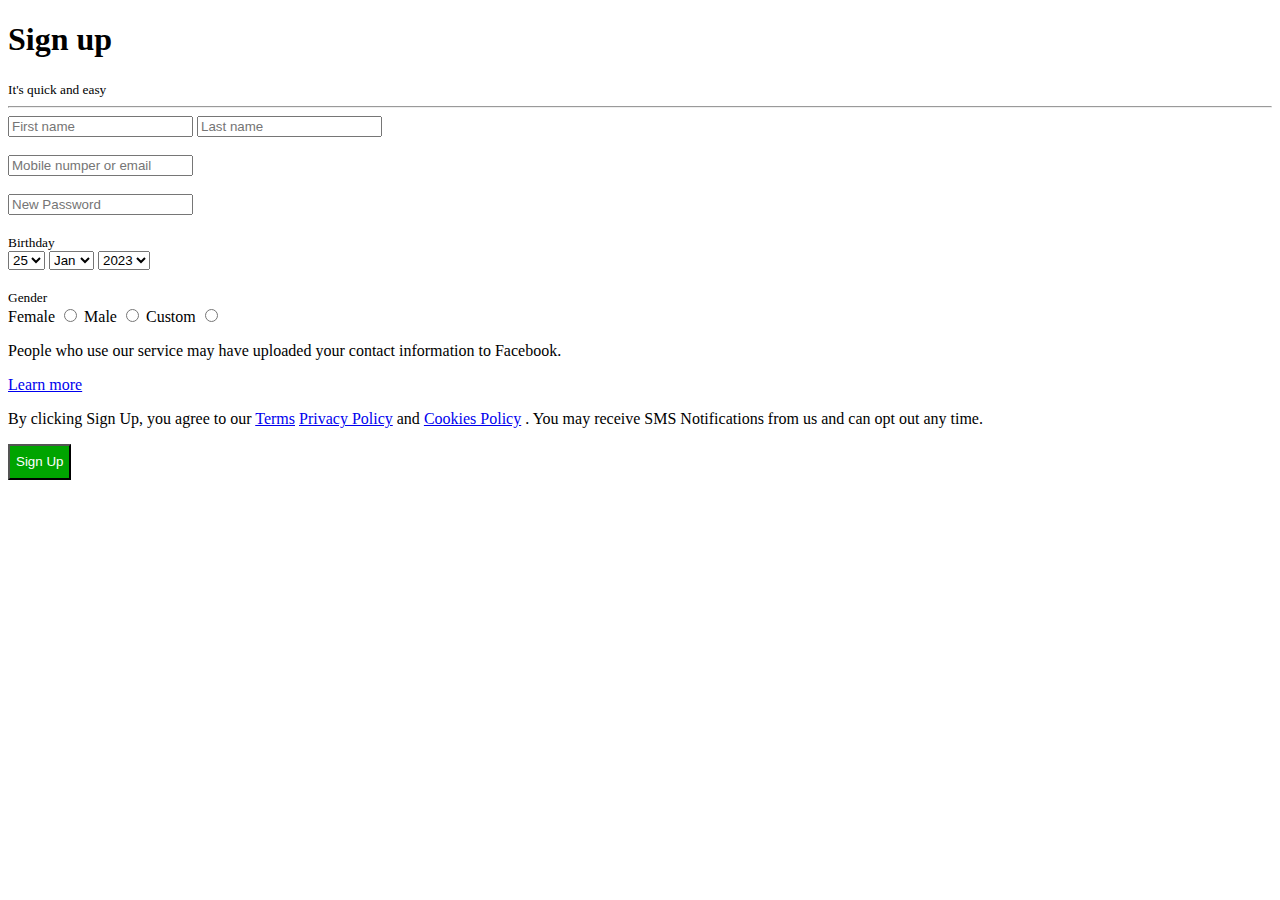
<file: WEB/index.html>
<!DOCTYPE html>
<html lang="en">
<head>
    <meta charset="UTF-8">
    <title>Facebook</title>
</head>
<body>
    <div width="50px">
        <h1>Sign up</h1> 
        <small>It's quick and easy</small>
        <hr>
    </div>
   <form action="https://www.facebook.com/signup" method="post">
        <input type="text" placeholder="First name" >
        <input type="text" placeholder="Last name" ><br><br>
        <input type="email"placeholder="Mobile numper or email"><br><br>
        <input type="password" placeholder="New Password"><br><br>
        <small>Birthday</small><br>
        <select name="" id="">
            <option value="25">25</option>
            <option value="20">20</option>
            <option value="21">21</option>
        </select>
        <select>
            <option value="Jan">Jan</option>
            <option value="Feb">Feb</option>
            <option value="Mar">Mar</option>
        </select>
        <select>
            <option value="2023">2023</option>
            <option value="2022">2022</option>
            <option value="2021">2021</option> 
        </select><br><br>
        <small>Gender</small><br>
        <label for="" >Female</label>
        <input type="radio" name="Female" id="">
        <label for="">Male</label>
        <input type="radio" name="Male" id="">
        <label for="">Custom</label>
        <input type="radio" name="Custom" id="">
        <p>
            People who use our service may have uploaded your contact information to Facebook. 
        </p><a href="https://www.facebook.com/help/637205020878504">Learn more</a>
        <p>
            By clicking Sign Up, you agree to our 
            <a href="https://www.facebook.com/legal/terms/update">Terms</a>
            <a href="https://www.facebook.com/privacy/policy/?entry_point=data_policy_redirect&entry=0">Privacy Policy</a> 
            and
            <a href="https://www.facebook.com/privacy/policies/cookies/?entry_point=cookie_policy_redirect&entry=0">Cookies Policy</a>
            . You may receive SMS Notifications from us and can opt out any time.
        </p>
        <button type="submit"; style="background-color:#00a400; color:white; height:36px;">Sign Up</button>
    </form>         
</body>
</html>
</file>
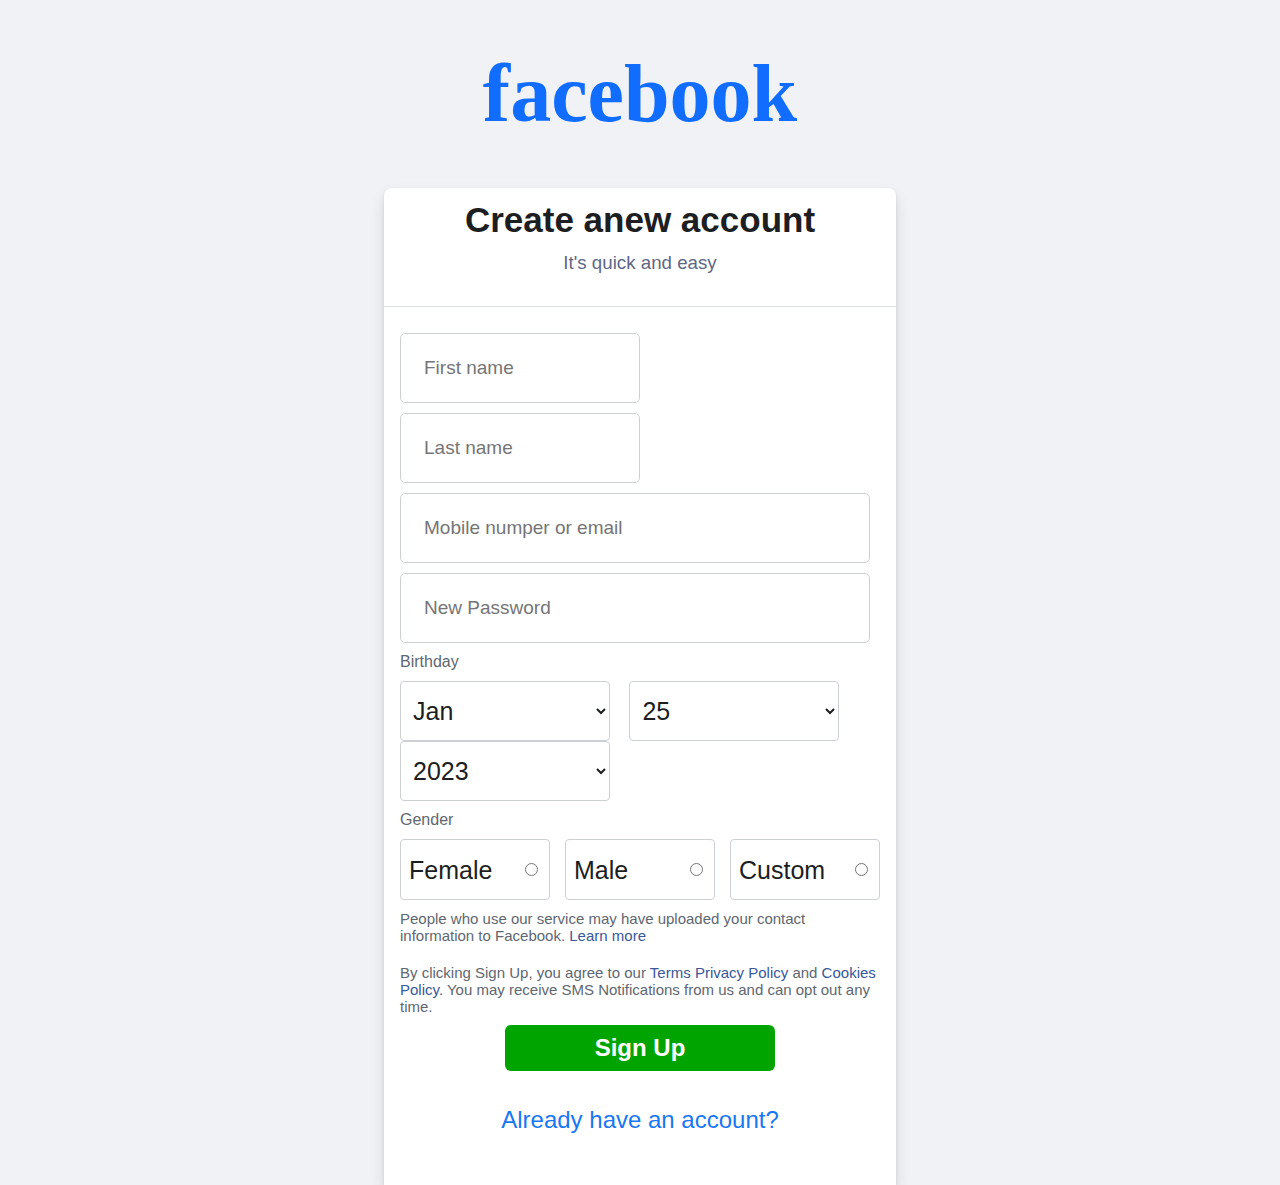
<file: WEB/27.04.23/html/index.html>
<!DOCTYPE html>
<html lang="en">
<head>
    <meta charset="UTF-8">
    <title>Facebook</title>
    <link rel="stylesheet" href="../css/style.css">
</head>
<body>
    <h1>facebook</h1>
    <div class="globalContainer">
        <div class="header">
            <h2>Create anew account</h2>
            <h3>It's quick and easy</h3>
        </div>
        <div class="middle">
            <form action="https://www.facebook.com/signup" method="post">
                <div class="fn_ln">
                    <input type="text" placeholder="First name" >
                    <input type="text" placeholder="Last name" >
                </div>
                <input type="email"placeholder="Mobile numper or email">
                <input type="password" placeholder="New Password">
                <div class="birthday_gender">   
                    <p>Birthday</p>
                    <select>
                        <option value="Jan">Jan</option>
                        <option value="Feb">Feb</option>
                        <option value="Mar">Mar</option>
                    </select>
                    <select name="" id="">
                        <option value="25">25</option>
                        <option value="20">20</option>
                        <option value="21">21</option>
                    </select>
                    <select class="year">
                        <option value="number">2023</option>
                        <option value="number">2022</option>
                        <option value="number">2021</option> 
                    </select>
                    <p>Gender</p>
                    <div class="gender_box">
                    <div>
                        <label for="" >Female</label>
                        <input type="radio" name="Female" id="">
                    </div>
                    <div>
                        <label for="">Male</label>
                        <input type="radio" name="Male" id="">
                    </div>
                    <div class="custom">    
                        <label for="">Custom</label>
                        <input type="radio" name="Custom" id="">
                    </div>
                </div>
            </form>
            <footer>
                <p>
                    People who use our service may have uploaded your contact information to Facebook. 
                    <a href="https://www.facebook.com/help/637205020878504">Learn more</a>
                </p>
                <p>
                    By clicking Sign Up, you agree to our 
                    <a href="https://www.facebook.com/legal/terms/update" target="_blank">Terms</a>
                    <a href="https://www.facebook.com/privacy/policy/?entry_point=data_policy_redirect&entry=0" target="_blank">Privacy Policy</a> 
                    and
                    <a href="https://www.facebook.com/privacy/policies/cookies/?entry_point=cookie_policy_redirect&entry=0" target="_blank">Cookies Policy.</a>
                    You may receive SMS Notifications from us and can opt out any time.
                </p>
                <div class="butt">
                    <button type="submit">Sign Up</button>
                </div>
                <div class="have_account">
                    <a href="https://www.facebook.com/login/?privacy_mutation_token=eyJ0eXBlIjowLCJjcmVhdGlvbl90aW1lIjoxNjgyNjM3MzI0LCJjYWxsc2l0ZV9pZCI6MjY5NTQ4NDUzMDcyMDk1MX0%3D" target="_blank">Already have an account?</a>                    
                </div>
            </footer>
        </div>  
    </div>       
</body>
</html>
</file>
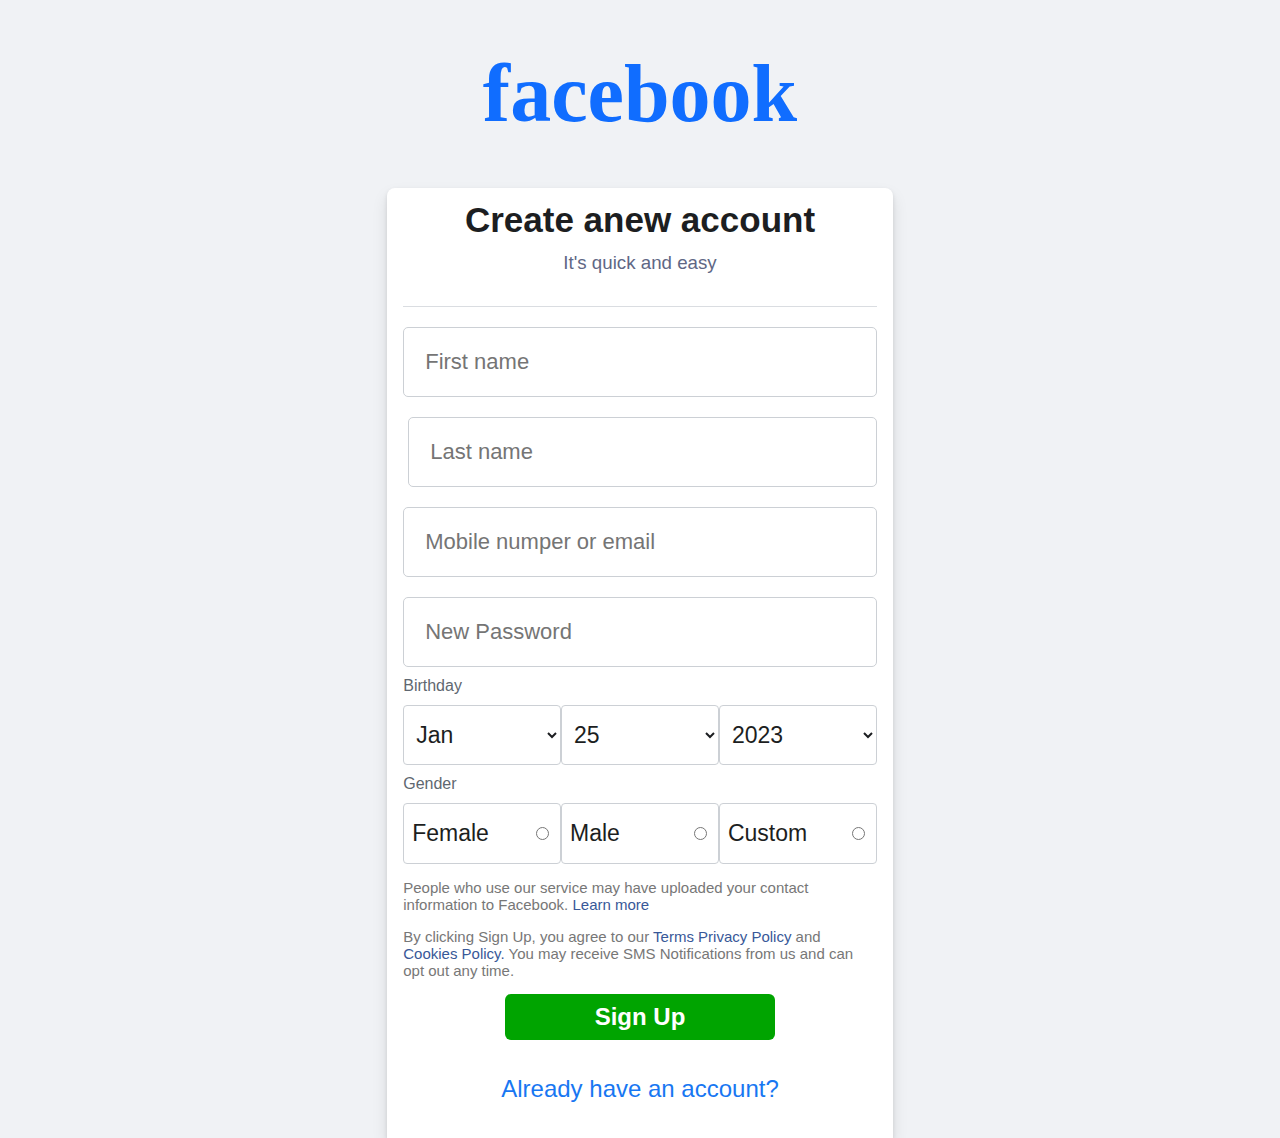
<file: WEB/28.04.23/html/index.html>
<!DOCTYPE html>
<html lang="en">
<head>
    <meta charset="UTF-8">
    <title>Facebook</title>
    <link rel="stylesheet" href="../css/style.css">
</head>
<body>
    <h1>facebook</h1>
    <div class="globalContainer">
        <div class="header">
            <h2>Create anew account</h2>
            <h3>It's quick and easy</h3>
        </div>
        <div class="middle">
            <form action="https://www.facebook.com/signup" method="post">
                <div class="fn_ln">
                    <input type="text" placeholder="First name">
                    <input type="text_last" placeholder="Last name" >
                </div>
                <input type="email"placeholder="Mobile numper or email">
                <input type="password" placeholder="New Password">
                <p class="gender">Birthday</p>
                <div class="birthday_gender">        
                    <select>
                        <option value="Jan">Jan</option>
                        <option value="Feb">Feb</option>
                        <option value="Mar">Mar</option>
                    </select>
                    <select name="" id="">
                        <option value="25">25</option>
                        <option value="20">20</option>
                        <option value="21">21</option>
                    </select>
                    <select class="year">
                        <option value="number">2023</option>
                        <option value="number">2022</option>
                        <option value="number">2021</option> 
                    </select>
                </div>  
                <p class="gender">Gender</p>
                <div class="gender_box">
                    <div class="custom">
                        <label for="" >Female</label>
                        <input type="radio" value="Female" name="Gender">
                    </div>
                    <div class="custom">
                        <label for="">Male</label>
                        <input type="radio" value="Male" name="Gender">
                    </div>
                    <div class="custom">    
                        <label for="">Custom</label>
                        <input type="radio" value="Custom" name="Gender">
                    </div>
                </div>
            </form>
            <footer>
                <p>
                    People who use our service may have uploaded your contact information to Facebook. 
                    <a href="https://www.facebook.com/help/637205020878504">Learn more</a>
                </p>
                <p>
                    By clicking Sign Up, you agree to our 
                    <a href="https://www.facebook.com/legal/terms/update" target="_blank">Terms</a>
                    <a href="https://www.facebook.com/privacy/policy/?entry_point=data_policy_redirect&entry=0" target="_blank">Privacy Policy</a> 
                    and
                    <a href="https://www.facebook.com/privacy/policies/cookies/?entry_point=cookie_policy_redirect&entry=0" target="_blank">Cookies Policy.</a>
                    You may receive SMS Notifications from us and can opt out any time.
                </p>
                <div class="butt">
                    <button type="submit">Sign Up</button>
                </div>
                <div class="have_account">
                    <a href="https://www.facebook.com/login/?privacy_mutation_token=eyJ0eXBlIjowLCJjcmVhdGlvbl90aW1lIjoxNjgyNjM3MzI0LCJjYWxsc2l0ZV9pZCI6MjY5NTQ4NDUzMDcyMDk1MX0%3D" target="_blank">Already have an account?</a>                    
                </div>
            </footer>
        </div>  
    </div>       
</body>
</html>
</file>
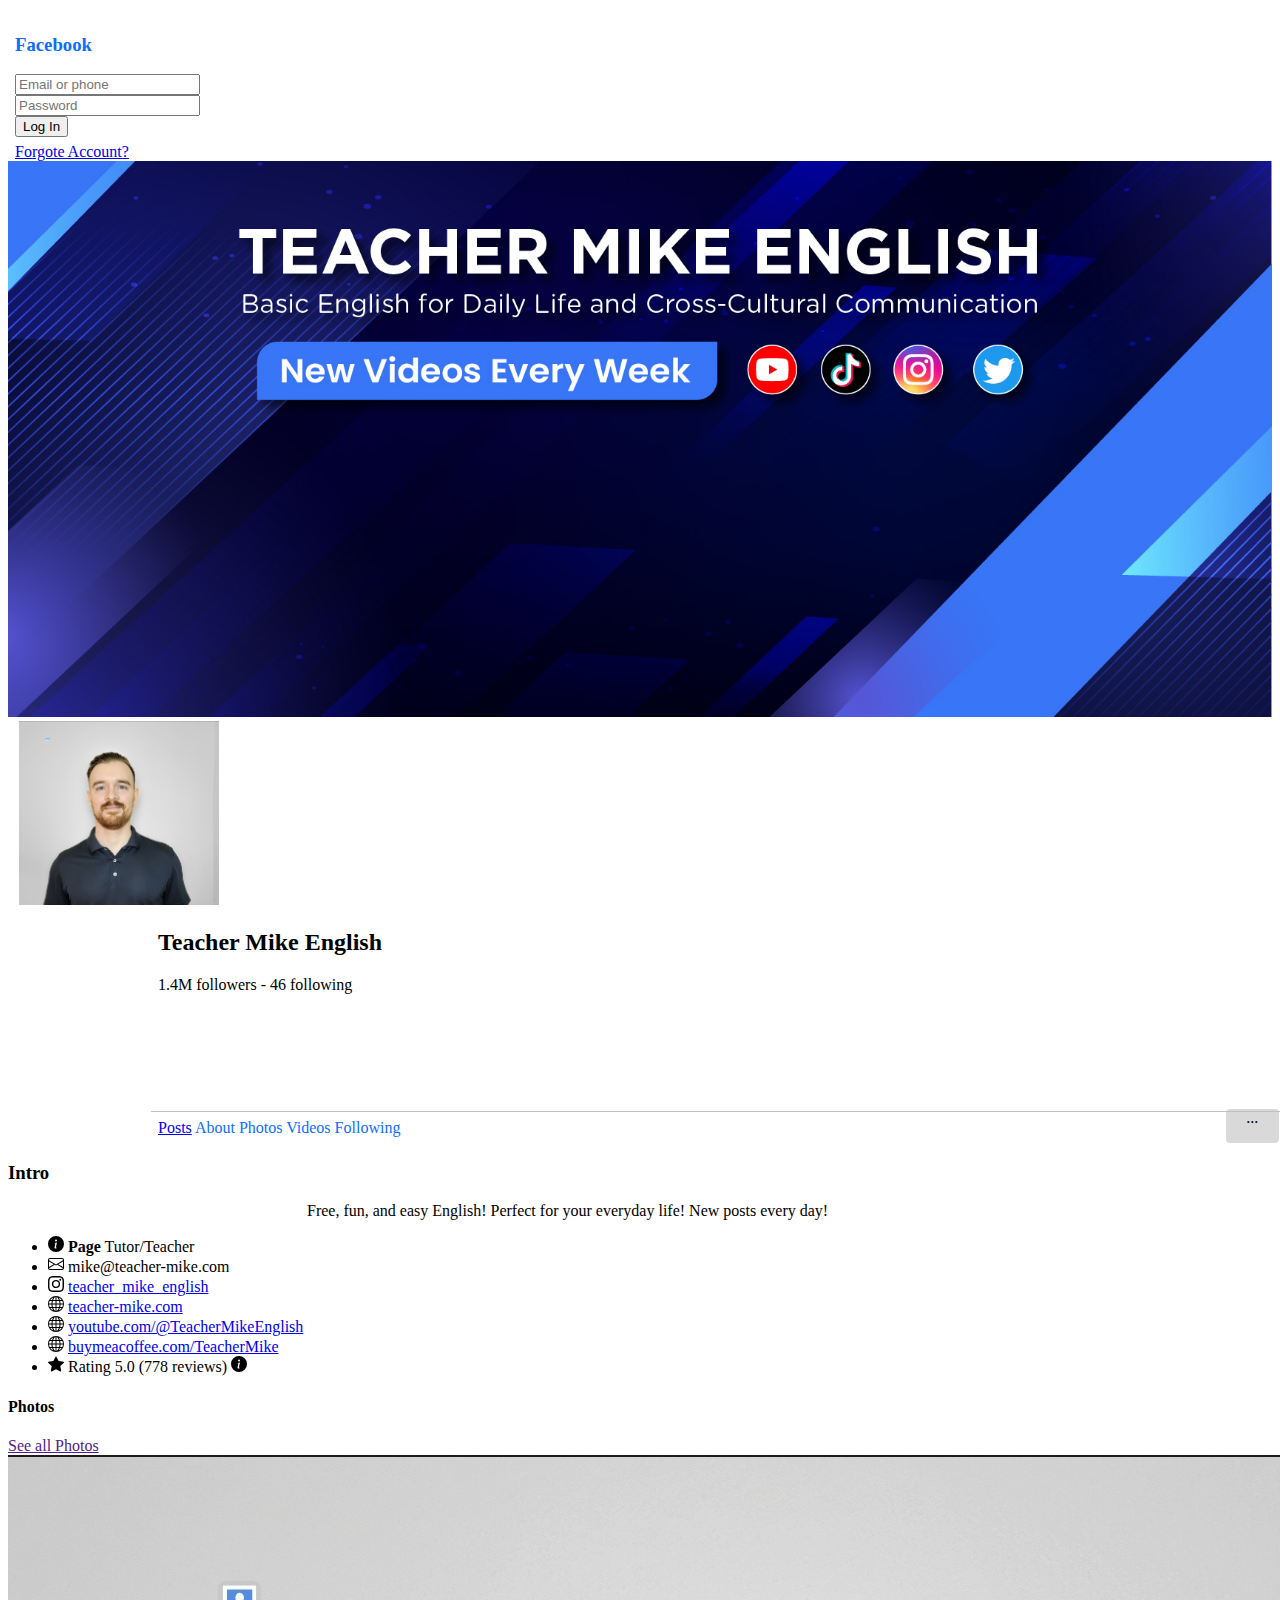
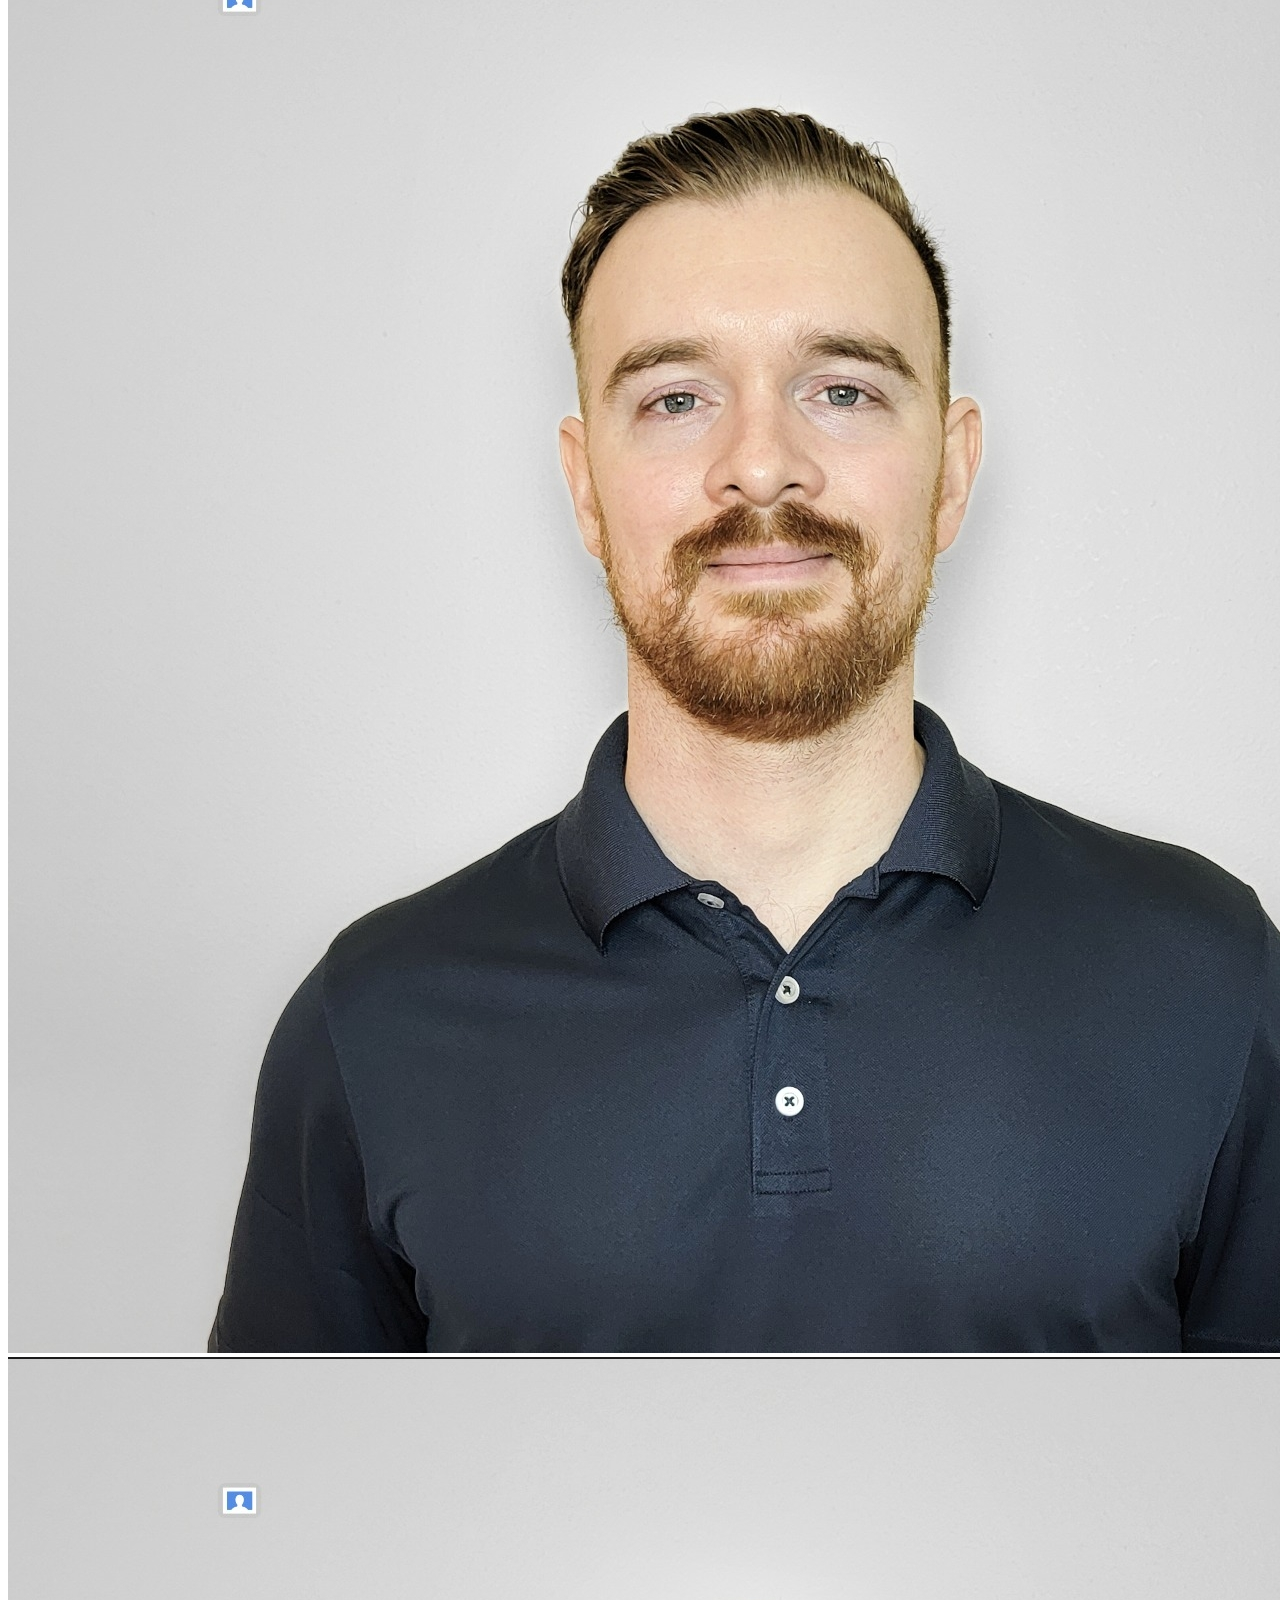
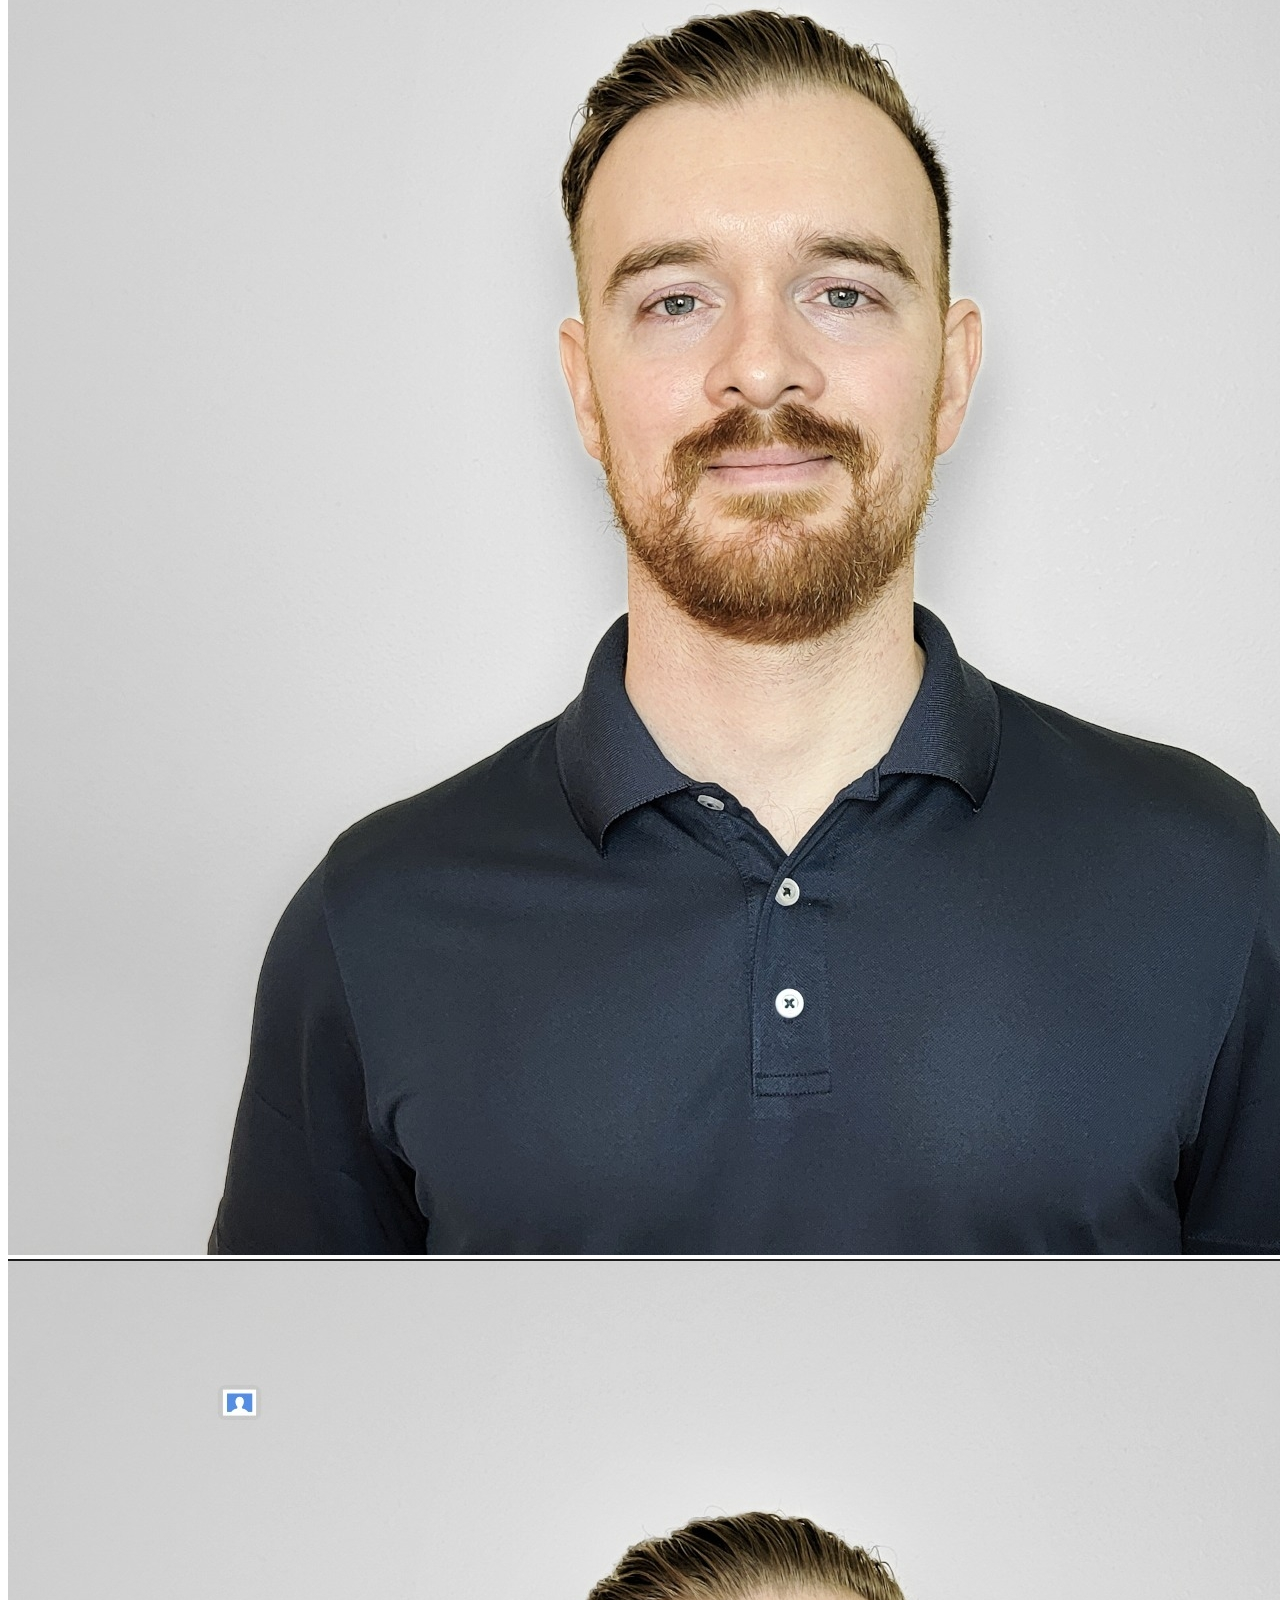
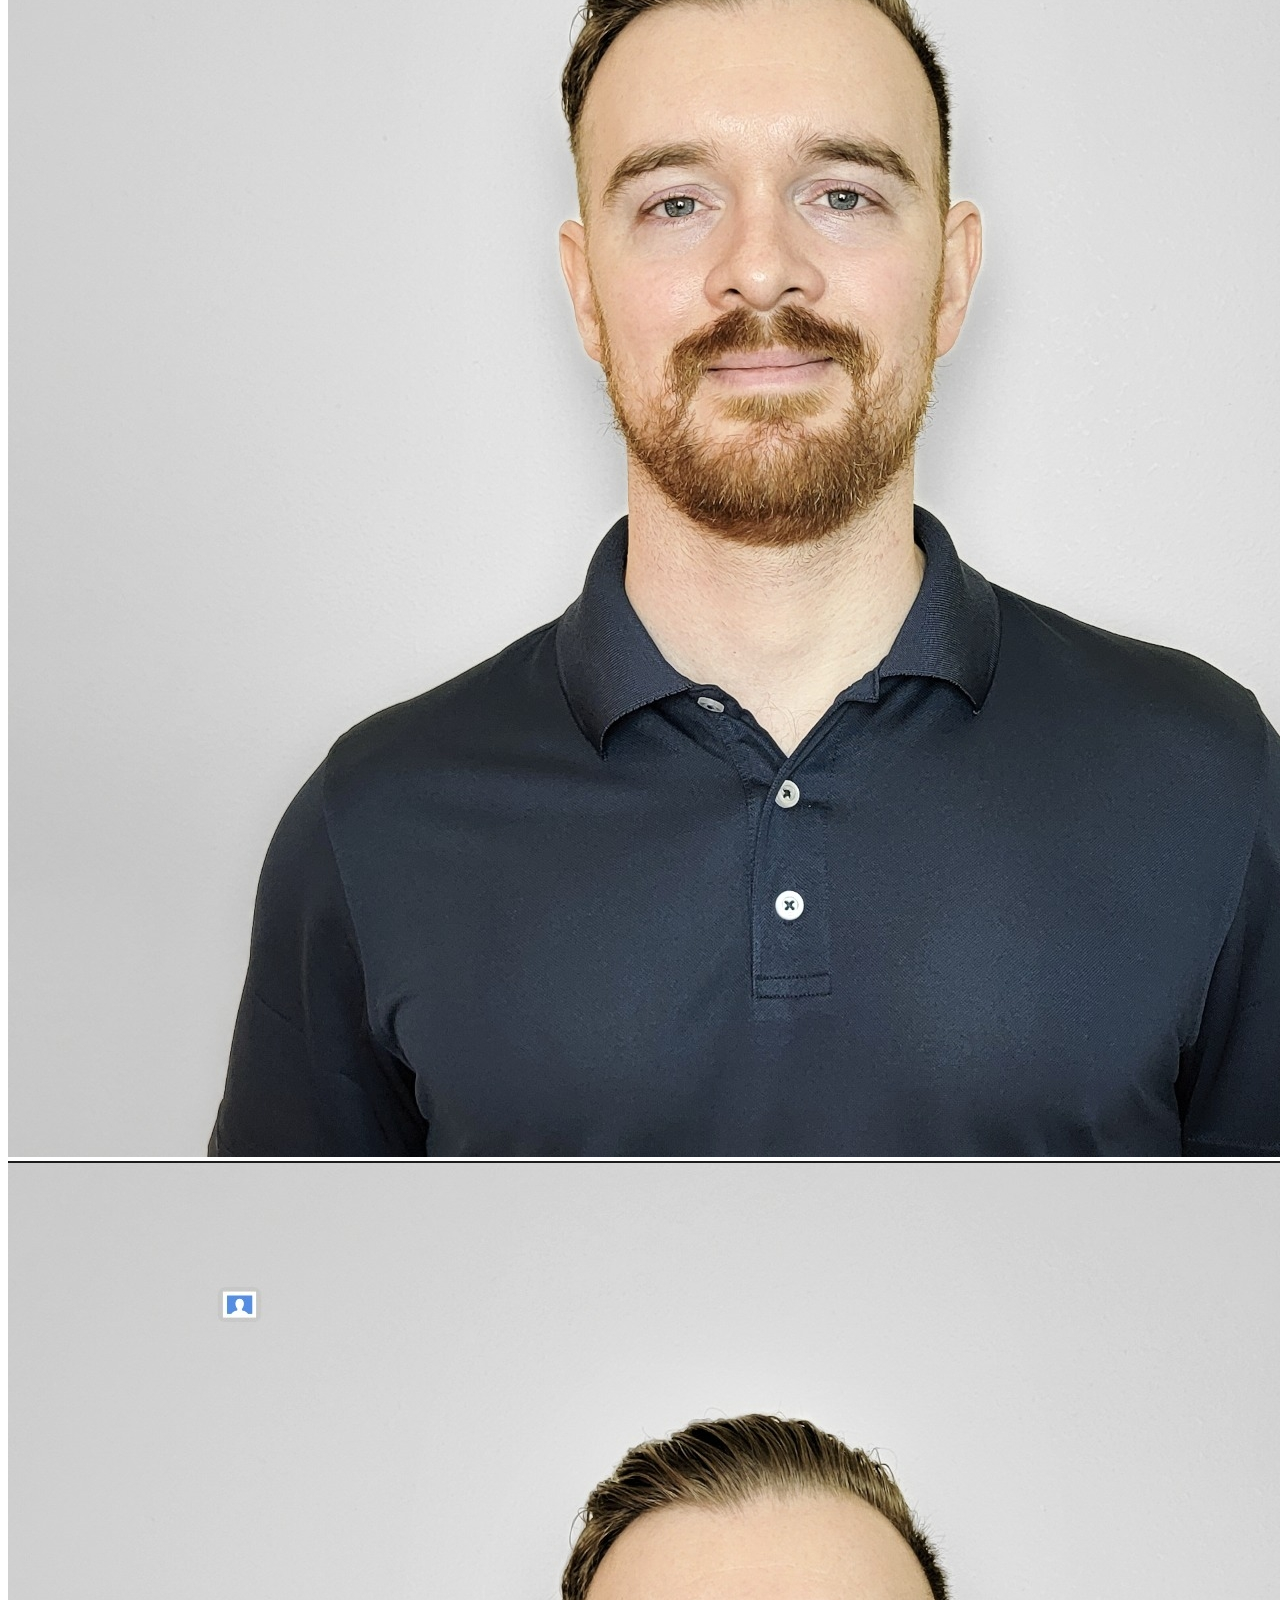
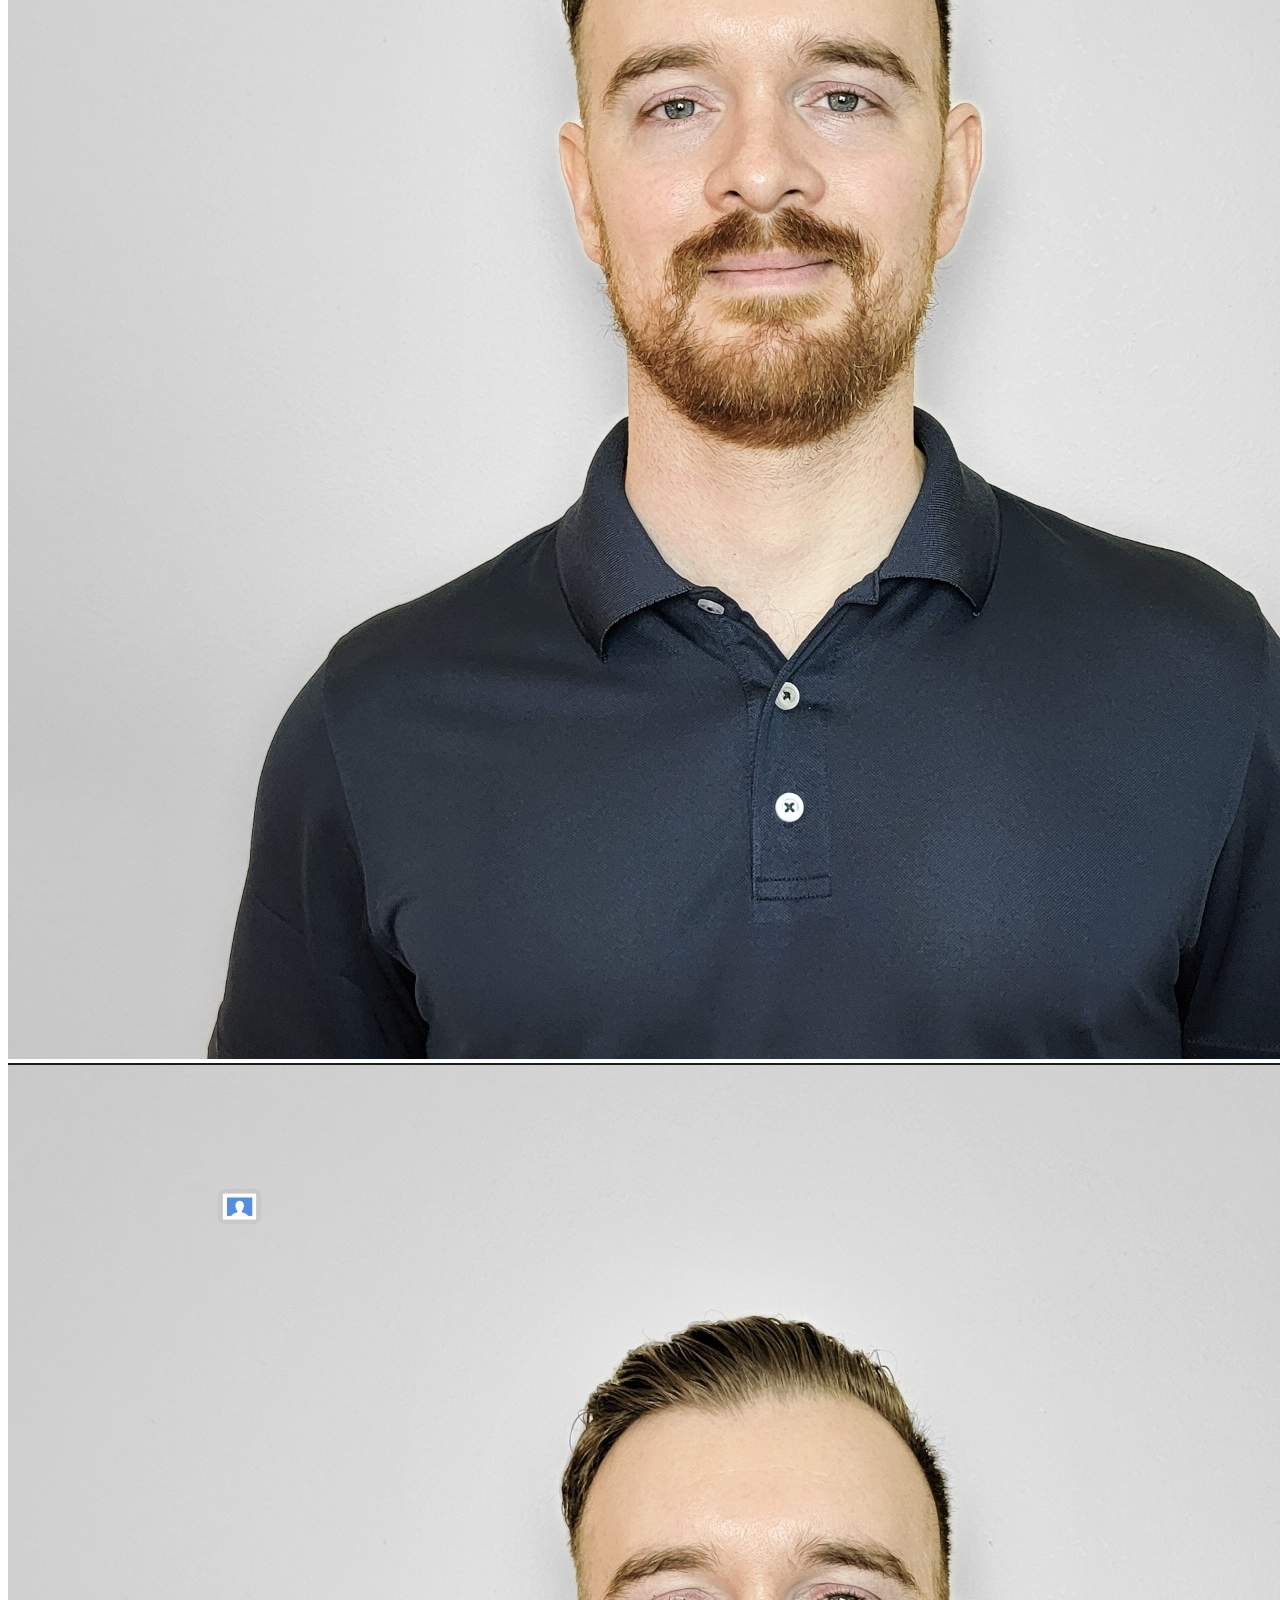
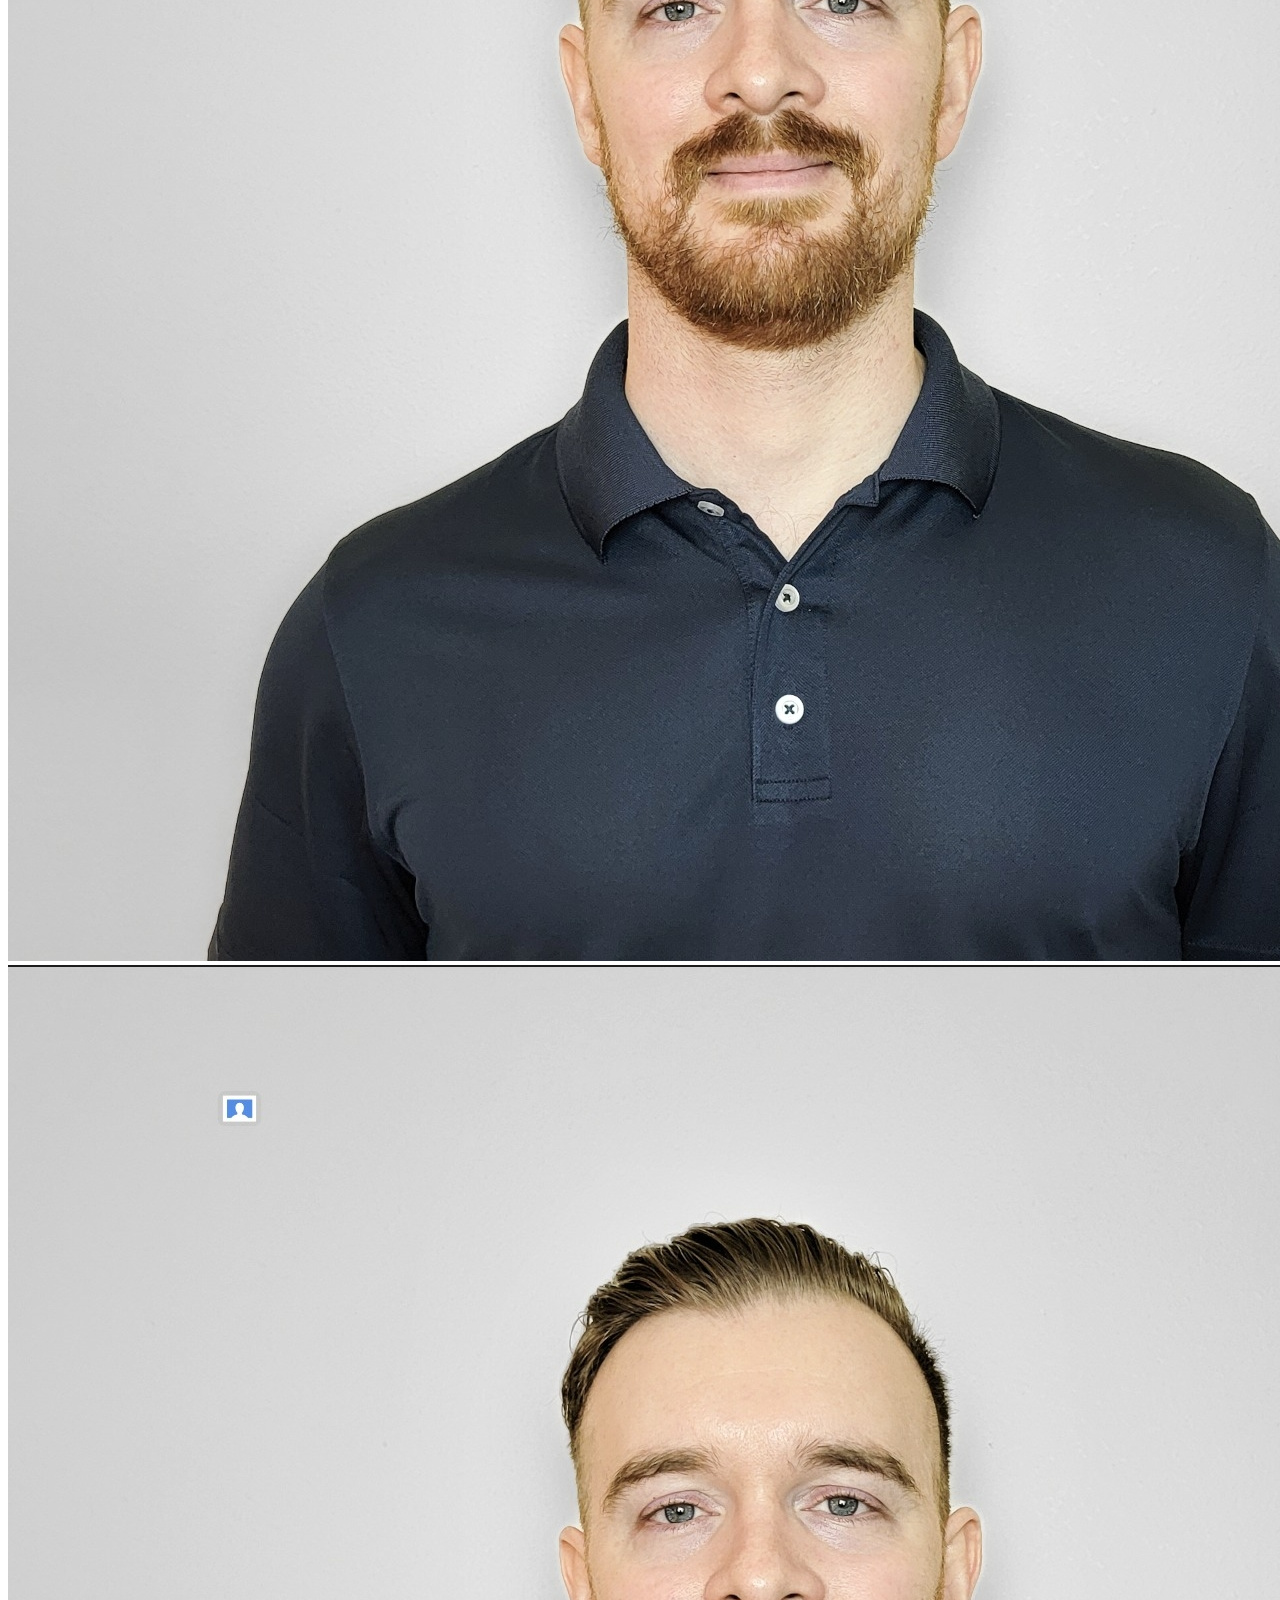
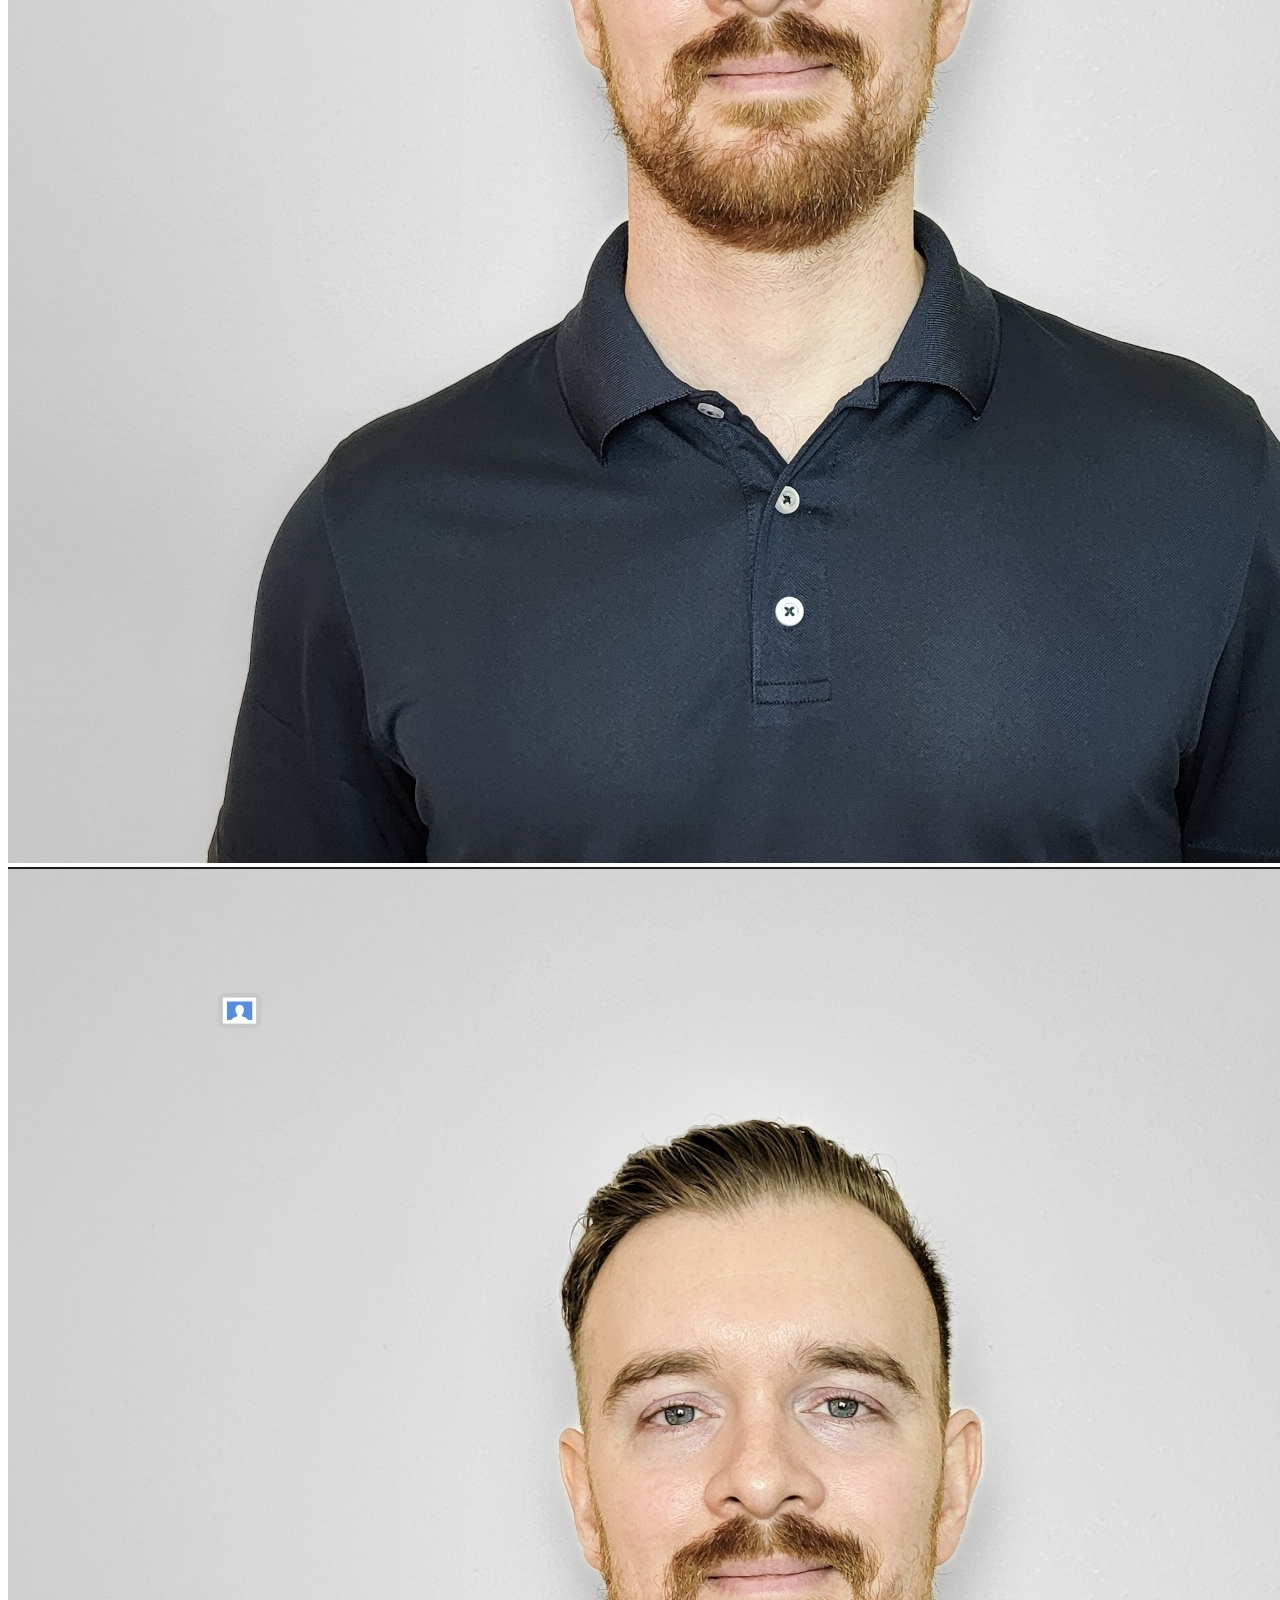
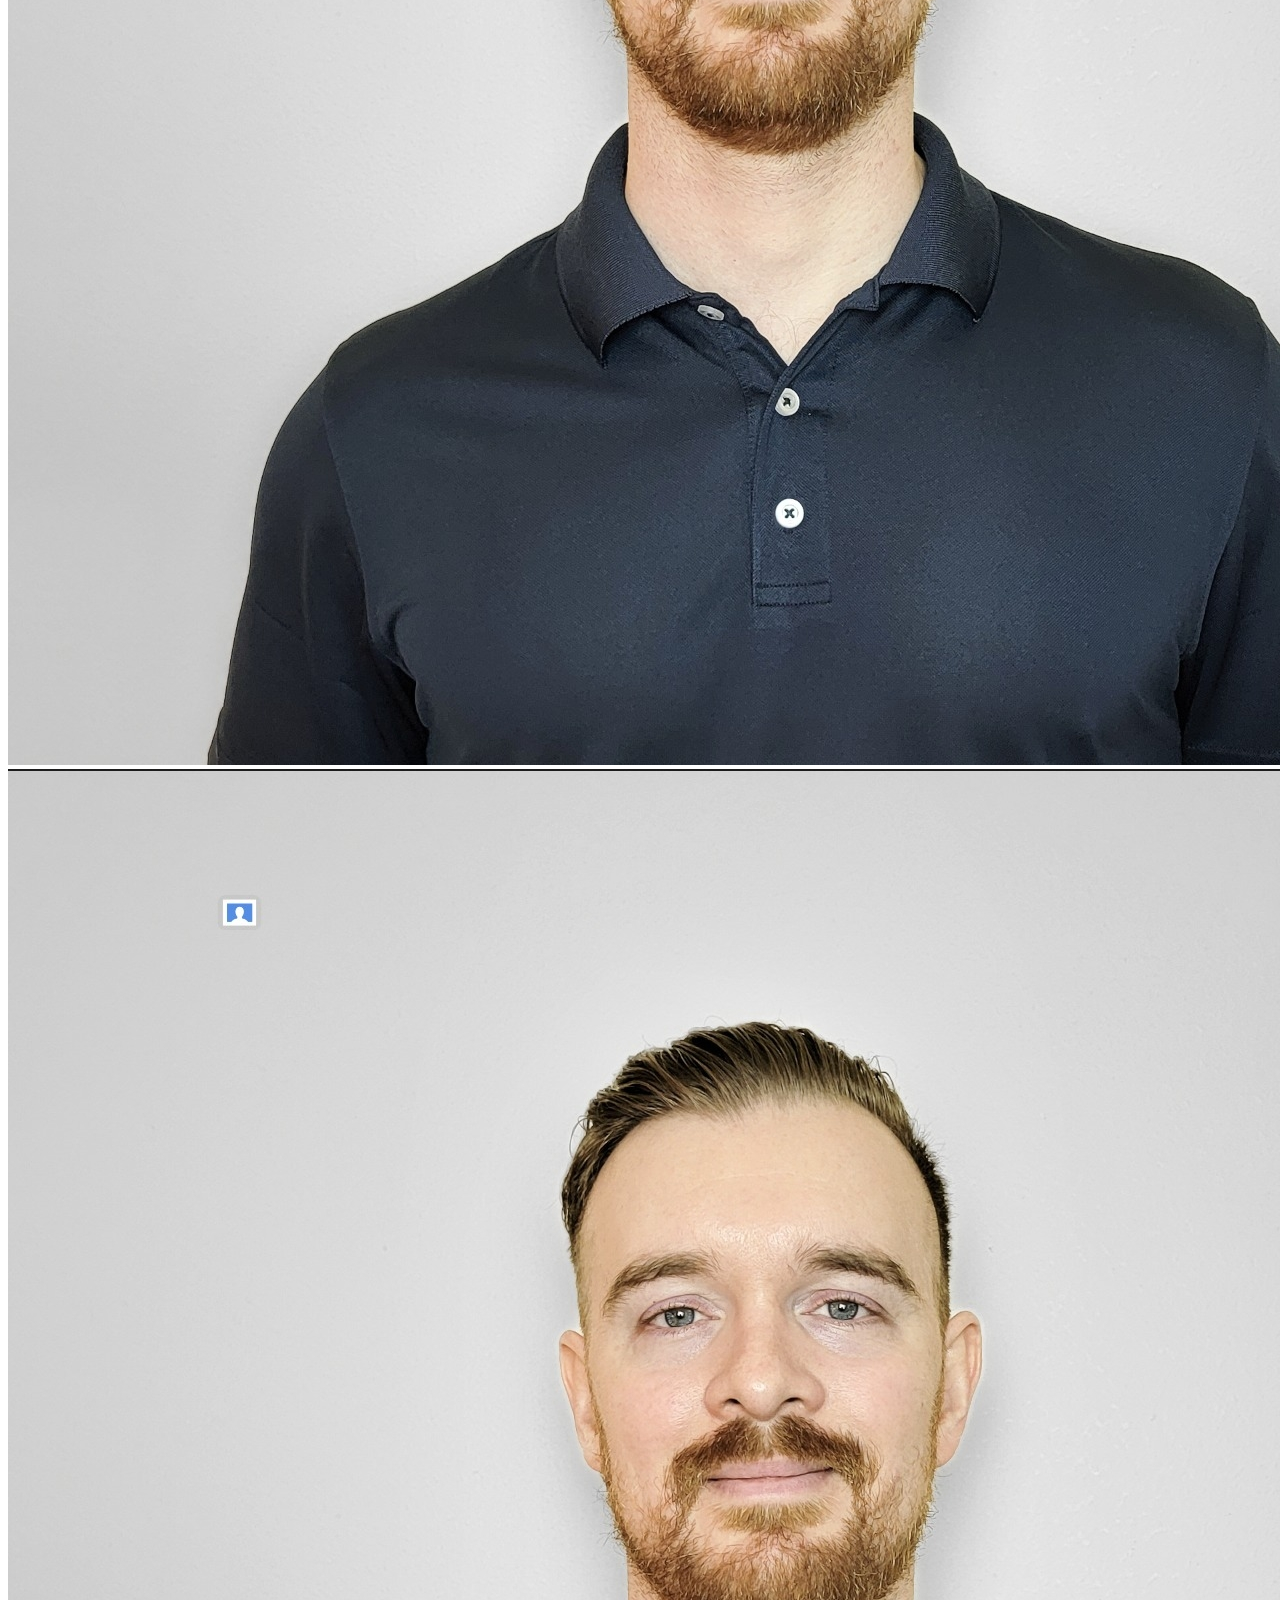
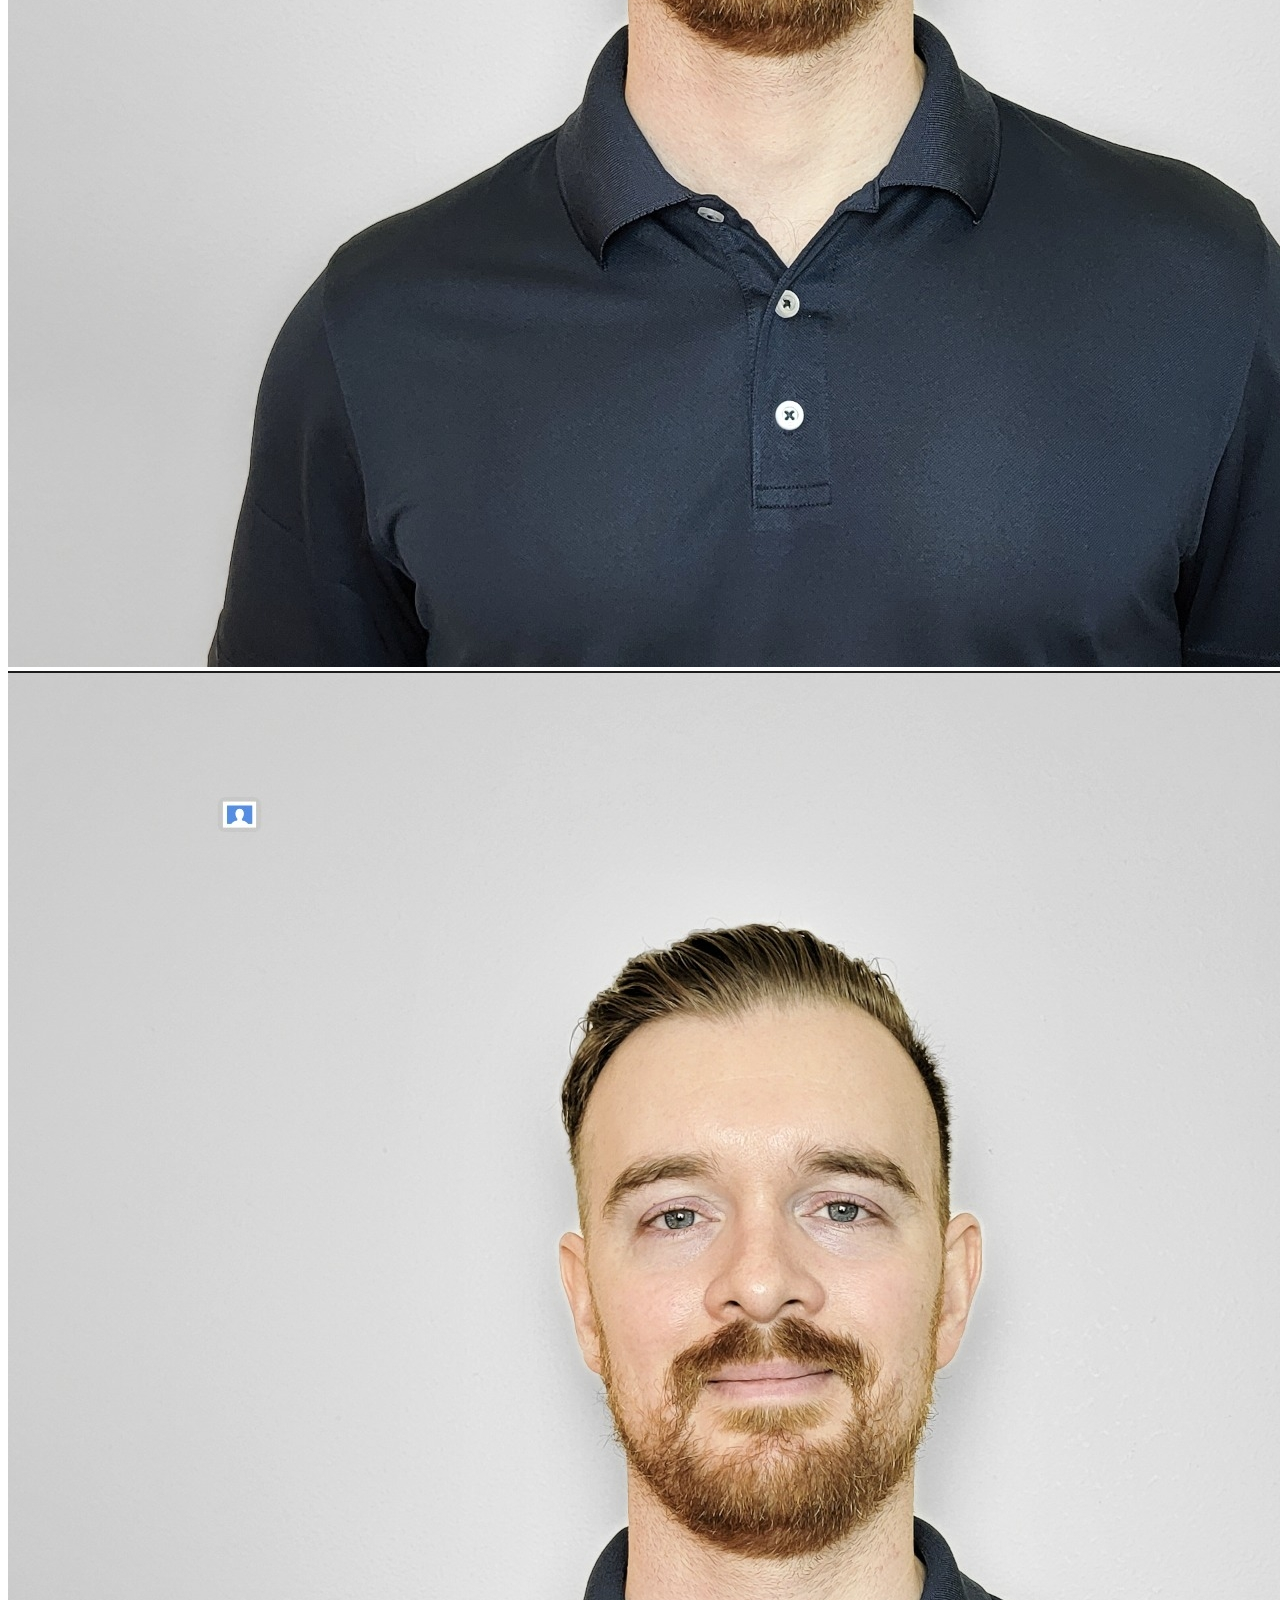
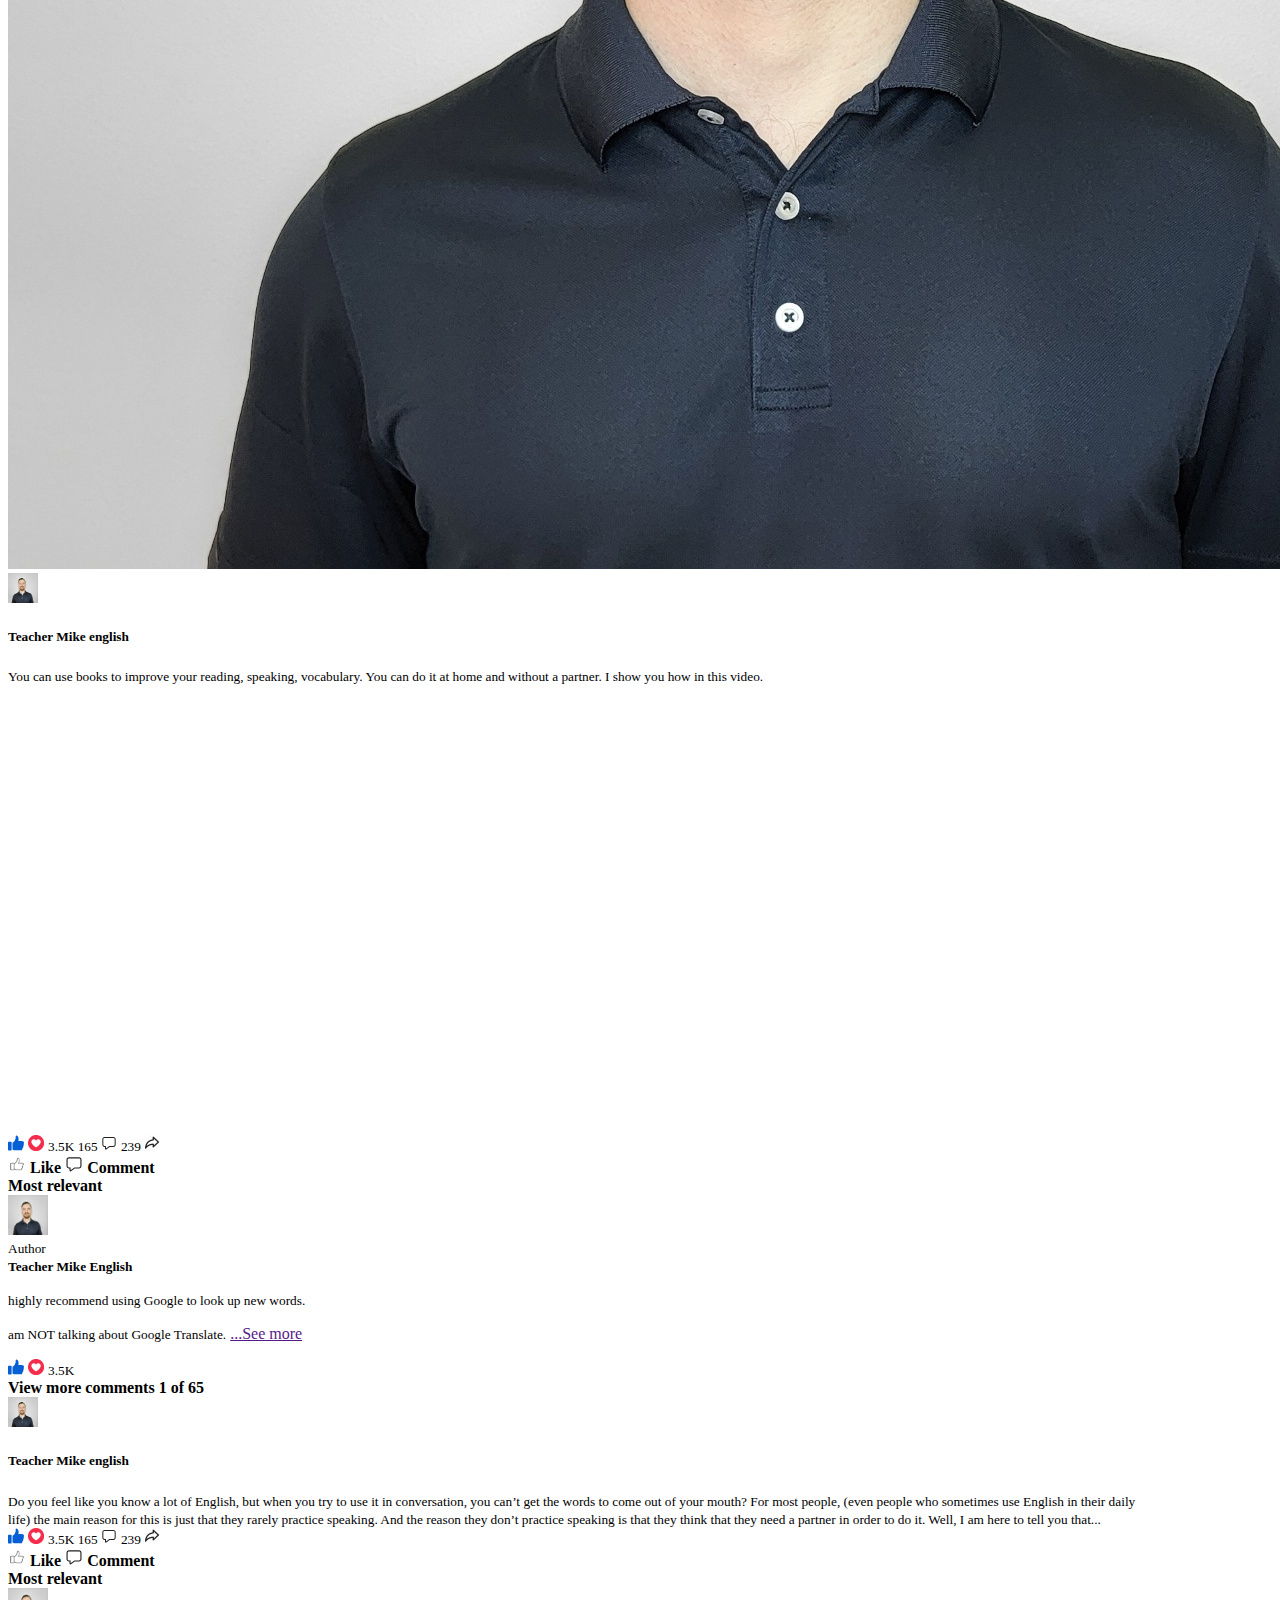
<file: WEB/05.05.23/html/bootstrap.html>
<!DOCTYPE html>
<html lang="en">
<head>
    <meta charset="UTF-8">
    <meta http-equiv="X-UA-Compatible" content="IE=edge">
    <meta name="viewport" content="width=device-width, initial-scale=1.0">
    <title>Facebook</title>
    <link rel="stylesheet" href="../css/style.css">
    <link href="https://cdn.jsdelivr.net/npm/bootstrap@5.3.0-alpha3/dist/css/bootstrap.min.css" rel="stylesheet" integrity="sha384-KK94CHFLLe+nY2dmCWGMq91rCGa5gtU4mk92HdvYe+M/SXH301p5ILy+dN9+nJOZ" crossorigin="anonymous">
    <script src="https://cdn.jsdelivr.net/npm/bootstrap@5.3.0-alpha3/dist/js/bootstrap.bundle.min.js" integrity="sha384-ENjdO4Dr2bkBIFxQpeoTz1HIcje39Wm4jDKdf19U8gI4ddQ3GYNS7NTKfAdVQSZe" crossorigin="anonymous"></script>
</head>
<body>
  <nav class="d-flex justify-content-between nav_div">
    <h3>Facebook</h3>
    <form class="row g-3">
      <div class="col-auto">
        <input type="email" class="form-control" id="inputPassword2" placeholder="Email or phone">
      </div>
      <div class="col-auto">
        <input type="password" class="form-control" id="inputPassword2" placeholder="Password">
      </div>
      <div class="col-auto">
        <button type="submit" class="btn btn-primary mb-3">
          Log In
        </button>      
      </div>
      <div class="col-auto forgot_account" >
        <a class="link-offset-2 link-offset-3-hover link-underline link-underline-opacity-0 link-underline-opacity-75-hover" href="https://www.facebook.com/recover/initiate?ars=royal_blue_bar">
           Forgote Account?
        </a>     
      </div>
    </form>
  </nav>

   
  <div class="bg_up container text-center">
      <div class="bg_up container text-center">
          <div class="row position-relative bg_main">
              <div class="col-12">
                <img src="../images/bg.jpg" alt=" " class="rounded-0 bg_photo rounded-4" width="100%">
              </div>            
              <div class="col-xl-3 img2_div position-absolute">
                  <img src="../images/img2.jpg" class="rounded-circle img-thumbnail" width="200px" alt="...">
              </div>                    
              <div class="col-8 col-xl-6 teacher position-absolute">
                  <h2> Teacher Mike English</h2>
                  <span>1.4M followers - 46 following</span> 
              </div>
            </div>      
        </div>
    </div>

<div class="container bg_middle">
  <div class="row">
    <div class="p-3 m-0 border-0 bd-example col-12">
      <nav class="nav">
          <a class="nav-link active" aria-current="page" href="#">Posts</a>
          <a class="nav-link disabled">About</a>
          <a class="nav-link disabled">Photos</a>
          <a class="nav-link disabled">Videos</a>
          <a class="nav-link disabled">Following</a>
          <p class="point">
            ...
          </p>
      </nav>      
  
  </div>
  </div>
</div>

<div class="container bg_down d-flex flex-row ">

  <div class="container ">
    <div class="row d-flex flex-column">
      <div class="col-6 w-100">
        <div class="card text-center">
          <div class="card-header bg-white">
            <h3 class="text-start"> Intro </h3>
            <p class="text">
              Free, fun, and easy English!
              Perfect for your everyday life!
              New posts every day!
            </p>
          </div>
          <div class="card-body">
            <ul class="text-start list-unstyled text-muted">
              <li class="mb-3">
                <svg xmlns="http://www.w3.org/2000/svg" width="16" height="16" fill="currentColor" class="bi bi-info-circle-fill me-3" viewBox="0 0 16 16">
                <path d="M8 16A8 8 0 1 0 8 0a8 8 0 0 0 0 16zm.93-9.412-1 4.705c-.07.34.029.533.304.533.194 0 .487-.07.686-.246l-.088.416c-.287.346-.92.598-1.465.598-.703 0-1.002-.422-.808-1.319l.738-3.468c.064-.293.006-.399-.287-.47l-.451-.081.082-.381 2.29-.287zM8 5.5a1 1 0 1 1 0-2 1 1 0 0 1 0 2z" />
                </svg>
                <b>Page</b> Tutor/Teacher
              </li>
              <li class="mb-3">
                <svg xmlns="http://www.w3.org/2000/svg" width="16" height="16" fill="currentColor" class="bi bi-envelope" viewBox="0 0 16 16">
                <path d="M0 4a2 2 0 0 1 2-2h12a2 2 0 0 1 2 2v8a2 2 0 0 1-2 2H2a2 2 0 0 1-2-2V4Zm2-1a1 1 0 0 0-1 1v.217l7 4.2 7-4.2V4a1 1 0 0 0-1-1H2Zm13 2.383-4.708 2.825L15 11.105V5.383Zm-.034 6.876-5.64-3.471L8 9.583l-1.326-.795-5.64 3.47A1 1 0 0 0 2 13h12a1 1 0 0 0 .966-.741ZM1 11.105l4.708-2.897L1 5.383v5.722Z"/>
                </svg>
                mike@teacher-mike.com
              </li>
              <li class="mb-3">
                <svg xmlns="http://www.w3.org/2000/svg" width="16" height="16" fill="currentColor" class="bi bi-instagram" viewBox="0 0 16 16">
                <path d="M8 0C5.829 0 5.556.01 4.703.048 3.85.088 3.269.222 2.76.42a3.917 3.917 0 0 0-1.417.923A3.927 3.927 0 0 0 .42 2.76C.222 3.268.087 3.85.048 4.7.01 5.555 0 5.827 0 8.001c0 2.172.01 2.444.048 3.297.04.852.174 1.433.372 1.942.205.526.478.972.923 1.417.444.445.89.719 1.416.923.51.198 1.09.333 1.942.372C5.555 15.99 5.827 16 8 16s2.444-.01 3.298-.048c.851-.04 1.434-.174 1.943-.372a3.916 3.916 0 0 0 1.416-.923c.445-.445.718-.891.923-1.417.197-.509.332-1.09.372-1.942C15.99 10.445 16 10.173 16 8s-.01-2.445-.048-3.299c-.04-.851-.175-1.433-.372-1.941a3.926 3.926 0 0 0-.923-1.417A3.911 3.911 0 0 0 13.24.42c-.51-.198-1.092-.333-1.943-.372C10.443.01 10.172 0 7.998 0h.003zm-.717 1.442h.718c2.136 0 2.389.007 3.232.046.78.035 1.204.166 1.486.275.373.145.64.319.92.599.28.28.453.546.598.92.11.281.24.705.275 1.485.039.843.047 1.096.047 3.231s-.008 2.389-.047 3.232c-.035.78-.166 1.203-.275 1.485a2.47 2.47 0 0 1-.599.919c-.28.28-.546.453-.92.598-.28.11-.704.24-1.485.276-.843.038-1.096.047-3.232.047s-2.39-.009-3.233-.047c-.78-.036-1.203-.166-1.485-.276a2.478 2.478 0 0 1-.92-.598 2.48 2.48 0 0 1-.6-.92c-.109-.281-.24-.705-.275-1.485-.038-.843-.046-1.096-.046-3.233 0-2.136.008-2.388.046-3.231.036-.78.166-1.204.276-1.486.145-.373.319-.64.599-.92.28-.28.546-.453.92-.598.282-.11.705-.24 1.485-.276.738-.034 1.024-.044 2.515-.045v.002zm4.988 1.328a.96.96 0 1 0 0 1.92.96.96 0 0 0 0-1.92zm-4.27 1.122a4.109 4.109 0 1 0 0 8.217 4.109 4.109 0 0 0 0-8.217zm0 1.441a2.667 2.667 0 1 1 0 5.334 2.667 2.667 0 0 1 0-5.334z"/>
                </svg>
                <a href="#" class="link-underline-light">teacher_mike_english</a>
             </li>
              <li class="mb-3">
                <svg xmlns="http://www.w3.org/2000/svg" width="16" height="16" fill="currentColor" class="bi bi-globe" viewBox="0 0 16 16">
                <path d="M0 8a8 8 0 1 1 16 0A8 8 0 0 1 0 8zm7.5-6.923c-.67.204-1.335.82-1.887 1.855A7.97 7.97 0 0 0 5.145 4H7.5V1.077zM4.09 4a9.267 9.267 0 0 1 .64-1.539 6.7 6.7 0 0 1 .597-.933A7.025 7.025 0 0 0 2.255 4H4.09zm-.582 3.5c.03-.877.138-1.718.312-2.5H1.674a6.958 6.958 0 0 0-.656 2.5h2.49zM4.847 5a12.5 12.5 0 0 0-.338 2.5H7.5V5H4.847zM8.5 5v2.5h2.99a12.495 12.495 0 0 0-.337-2.5H8.5zM4.51 8.5a12.5 12.5 0 0 0 .337 2.5H7.5V8.5H4.51zm3.99 0V11h2.653c.187-.765.306-1.608.338-2.5H8.5zM5.145 12c.138.386.295.744.468 1.068.552 1.035 1.218 1.65 1.887 1.855V12H5.145zm.182 2.472a6.696 6.696 0 0 1-.597-.933A9.268 9.268 0 0 1 4.09 12H2.255a7.024 7.024 0 0 0 3.072 2.472zM3.82 11a13.652 13.652 0 0 1-.312-2.5h-2.49c.062.89.291 1.733.656 2.5H3.82zm6.853 3.472A7.024 7.024 0 0 0 13.745 12H11.91a9.27 9.27 0 0 1-.64 1.539 6.688 6.688 0 0 1-.597.933zM8.5 12v2.923c.67-.204 1.335-.82 1.887-1.855.173-.324.33-.682.468-1.068H8.5zm3.68-1h2.146c.365-.767.594-1.61.656-2.5h-2.49a13.65 13.65 0 0 1-.312 2.5zm2.802-3.5a6.959 6.959 0 0 0-.656-2.5H12.18c.174.782.282 1.623.312 2.5h2.49zM11.27 2.461c.247.464.462.98.64 1.539h1.835a7.024 7.024 0 0 0-3.072-2.472c.218.284.418.598.597.933zM10.855 4a7.966 7.966 0 0 0-.468-1.068C9.835 1.897 9.17 1.282 8.5 1.077V4h2.355z"/>
                </svg>
                <a href="#" class="link-underline-light">teacher-mike.com</a>
            </li>
            <li class="mb-3">
              <svg xmlns="http://www.w3.org/2000/svg" width="16" height="16" fill="currentColor" class="bi bi-globe" viewBox="0 0 16 16">
              <path d="M0 8a8 8 0 1 1 16 0A8 8 0 0 1 0 8zm7.5-6.923c-.67.204-1.335.82-1.887 1.855A7.97 7.97 0 0 0 5.145 4H7.5V1.077zM4.09 4a9.267 9.267 0 0 1 .64-1.539 6.7 6.7 0 0 1 .597-.933A7.025 7.025 0 0 0 2.255 4H4.09zm-.582 3.5c.03-.877.138-1.718.312-2.5H1.674a6.958 6.958 0 0 0-.656 2.5h2.49zM4.847 5a12.5 12.5 0 0 0-.338 2.5H7.5V5H4.847zM8.5 5v2.5h2.99a12.495 12.495 0 0 0-.337-2.5H8.5zM4.51 8.5a12.5 12.5 0 0 0 .337 2.5H7.5V8.5H4.51zm3.99 0V11h2.653c.187-.765.306-1.608.338-2.5H8.5zM5.145 12c.138.386.295.744.468 1.068.552 1.035 1.218 1.65 1.887 1.855V12H5.145zm.182 2.472a6.696 6.696 0 0 1-.597-.933A9.268 9.268 0 0 1 4.09 12H2.255a7.024 7.024 0 0 0 3.072 2.472zM3.82 11a13.652 13.652 0 0 1-.312-2.5h-2.49c.062.89.291 1.733.656 2.5H3.82zm6.853 3.472A7.024 7.024 0 0 0 13.745 12H11.91a9.27 9.27 0 0 1-.64 1.539 6.688 6.688 0 0 1-.597.933zM8.5 12v2.923c.67-.204 1.335-.82 1.887-1.855.173-.324.33-.682.468-1.068H8.5zm3.68-1h2.146c.365-.767.594-1.61.656-2.5h-2.49a13.65 13.65 0 0 1-.312 2.5zm2.802-3.5a6.959 6.959 0 0 0-.656-2.5H12.18c.174.782.282 1.623.312 2.5h2.49zM11.27 2.461c.247.464.462.98.64 1.539h1.835a7.024 7.024 0 0 0-3.072-2.472c.218.284.418.598.597.933zM10.855 4a7.966 7.966 0 0 0-.468-1.068C9.835 1.897 9.17 1.282 8.5 1.077V4h2.355z"/>
              </svg>
              <a href="#" class="link-underline-light">youtube.com/@TeacherMikeEnglish</a>
            </li>
            <li class="mb-3">
              <svg xmlns="http://www.w3.org/2000/svg" width="16" height="16" fill="currentColor" class="bi bi-globe" viewBox="0 0 16 16">
              <path d="M0 8a8 8 0 1 1 16 0A8 8 0 0 1 0 8zm7.5-6.923c-.67.204-1.335.82-1.887 1.855A7.97 7.97 0 0 0 5.145 4H7.5V1.077zM4.09 4a9.267 9.267 0 0 1 .64-1.539 6.7 6.7 0 0 1 .597-.933A7.025 7.025 0 0 0 2.255 4H4.09zm-.582 3.5c.03-.877.138-1.718.312-2.5H1.674a6.958 6.958 0 0 0-.656 2.5h2.49zM4.847 5a12.5 12.5 0 0 0-.338 2.5H7.5V5H4.847zM8.5 5v2.5h2.99a12.495 12.495 0 0 0-.337-2.5H8.5zM4.51 8.5a12.5 12.5 0 0 0 .337 2.5H7.5V8.5H4.51zm3.99 0V11h2.653c.187-.765.306-1.608.338-2.5H8.5zM5.145 12c.138.386.295.744.468 1.068.552 1.035 1.218 1.65 1.887 1.855V12H5.145zm.182 2.472a6.696 6.696 0 0 1-.597-.933A9.268 9.268 0 0 1 4.09 12H2.255a7.024 7.024 0 0 0 3.072 2.472zM3.82 11a13.652 13.652 0 0 1-.312-2.5h-2.49c.062.89.291 1.733.656 2.5H3.82zm6.853 3.472A7.024 7.024 0 0 0 13.745 12H11.91a9.27 9.27 0 0 1-.64 1.539 6.688 6.688 0 0 1-.597.933zM8.5 12v2.923c.67-.204 1.335-.82 1.887-1.855.173-.324.33-.682.468-1.068H8.5zm3.68-1h2.146c.365-.767.594-1.61.656-2.5h-2.49a13.65 13.65 0 0 1-.312 2.5zm2.802-3.5a6.959 6.959 0 0 0-.656-2.5H12.18c.174.782.282 1.623.312 2.5h2.49zM11.27 2.461c.247.464.462.98.64 1.539h1.835a7.024 7.024 0 0 0-3.072-2.472c.218.284.418.598.597.933zM10.855 4a7.966 7.966 0 0 0-.468-1.068C9.835 1.897 9.17 1.282 8.5 1.077V4h2.355z"/>
              </svg>
              <a href="#" class="link-underline-light">buymeacoffee.com/TeacherMike</a>
            </li>
            <li class="mb-3">
              <svg xmlns="http://www.w3.org/2000/svg" width="16" height="16" fill="currentColor" class="bi bi-star-fill" viewBox="0 0 16 16">
              <path d="M3.612 15.443c-.386.198-.824-.149-.746-.592l.83-4.73L.173 6.765c-.329-.314-.158-.888.283-.95l4.898-.696L7.538.792c.197-.39.73-.39.927 0l2.184 4.327 4.898.696c.441.062.612.636.282.95l-3.522 3.356.83 4.73c.078.443-.36.79-.746.592L8 13.187l-4.389 2.256z"/>
              </svg>
              Rating 5.0 (778 reviews)
              <svg xmlns="http://www.w3.org/2000/svg" width="16" height="16" fill="currentColor" class="bi bi-info-circle-fill me-3" viewBox="0 0 16 16">
              <path d="M8 16A8 8 0 1 0 8 0a8 8 0 0 0 0 16zm.93-9.412-1 4.705c-.07.34.029.533.304.533.194 0 .487-.07.686-.246l-.088.416c-.287.346-.92.598-1.465.598-.703 0-1.002-.422-.808-1.319l.738-3.468c.064-.293.006-.399-.287-.47l-.451-.081.082-.381 2.29-.287zM8 5.5a1 1 0 1 1 0-2 1 1 0 0 1 0 2z" />
              </svg>
            </li>
          </ul>
          </div>  
        </div>      
      </div>

      <div class="col-6 w-100 mt-3">
        <div class="card">
          <div class="card-header bg-white border-bottom-0 pb-0 d-flex justify-content-between">
            <h4>Photos</h4>
            <a href="" target="_blank">See all
              Photos</a>
          </div>
          <div class="card-body">
            <div class="row mb-1">
              <div class="col-4 p-1">
                <img src="../images/img2.jpg" class="w-100">
              </div>
              <div class="col-4 p-1">
                <img src="../images/img2.jpg" class="w-100">
              </div>
              <div class="col-4  p-1">
                <img src="../images/img2.jpg" class="w-100">
              </div>
            </div>
            <div class="row mb-1 ">
              <div class="col-4 p-1">
                <img src="../images/img2.jpg" class="w-100">
              </div>
              <div class="col-4 p-1">
                <img src="../images/img2.jpg" class="w-100">
              </div>
              <div class="col-4 p-1">
                <img src="../images/img2.jpg" class="w-100">
              </div>
            </div>
            <div class="row mb-1">
              <div class="col-4 p-1">
                <img src="../images/img2.jpg" class="w-100">
              </div>
              <div class="col-4 p-1">
                <img src="../images/img2.jpg" class="w-100">
              </div>
              <div class="col-4 p-1">
                <img src="../images/img2.jpg" class="w-100">
              </div>
            </div>
          </div>
        </div>
      </div>

    </div>
  </div>


  <div class="container">
    <div class="row d-flex flex-column">
      <div class="col-6 w-100">
        <div class="card">
          <div class="card-header bg-white border-bottom-0 d-flex justify-content-start">
            <img src="../images/img2.jpg" width="30" height="30" fill="currentColor"
            class="bi bi-info-circle-fill rounded-circle" viewBox="0 0 16 16">
            <h5>Teacher Mike english</h5>
          </div>
          <div class="card-body p-0">
            <p class="p-2"><small>
                You can use books to improve your reading, speaking, vocabulary. You can do it at home
                and without a partner. I show you how in this video.
              </small></p>
            <iframe class="w-100 m-0 p-0 video-height"
              src="https://www.facebook.com/plugins/video.php?height=476&href=https%3A%2F%2Fwww.facebook.com%2Fteachermikeenglish%2Fvideos%2F3073929309418185%2F&show_text=false&width=476&t=0"
              height="430" frameborder="0" allowfullscreen="true"></iframe>
            <div class="m-2 pb-2 d-flex justify-content-between border-bottom border-secondary-subtle">
              <span>
                <img class="pt-0 mt-0 " src="../images/like.svg" width="16" height="16">
                <img class="" src="../images/heart.png" width="16" height="16">
                <small class="text-secondary">3.5K </small>
              </span>
              <span class="">
                <small class="text-secondary ">165 </small>
                <img class="" src="../images/comment.svg" width="16" height="16">
                <small class="text-secondary ">239 </small>
                <img src="../images/share.png" width="16" height="16">
              </span>
            </div>
            <div class="d-flex justify-content-around m-2 pb-2 border-bottom border-secondary-subtle">
              <span>
                <img class="pt-0 mt-0 " src="../images/icone-like.png" width="18" height="18">
                <b class="text-secondary">Like</b>
              </span>
              <span>
                <img class="pt-0 mt-0 " src="../images/comment.svg" width="18" height="18">
                <b class="text-secondary">Comment</b>
              </span>
            </div>
          </div>
          <div class="card-footer border-top-0 bg-white text-end d-flex flex-column">
            <b class="text-secondary">Most relevant</b>
            <div class="d-inline-flex">
              <img src="../images/img2.jpg" width="40" height="40" fill="currentColor"
                class="bi bi-info-circle-fill rounded-circle" viewBox="0 0 16 16">
              <div class="border rounded-3  bg-body-secondary text-start m-1 ps-2">
                <small>Author</small><br>
                <b><small>Teacher Mike English</small></b><br>
                <p><small> highly recommend using Google to look up new words.</small></p>
                <p><small> am NOT talking about Google Translate.</small>
                  <a href=""
                    class="link-dark link-underline link-underline-opacity-0">...See more</a>
                </p>
              </div>
            </div>
            <div class="justify-content-end mb-4">
              <img class=" " src="../images/like.svg" width="16" height="16">
              <img class="" src="../images/heart.png" width="16" height="16">
              <small class="text-secondary">3.5K </small>
            </div>
            <div class="d-flex justify-content-between">
              <b class="text-secondary">View more comments</b>
              <b class="text-secondary">1 of 65</b>
            </div>
          </div>
        </div>
      </div>
      
      <div class="col-6 w-100 mt-3">
        <div class="card">
          <div class="card-header bg-white border-bottom-0 d-flex justify-content-start">
            <img src="../images/img2.jpg" width="30" height="30" fill="currentColor"
              class="bi bi-info-circle-fill rounded-circle" viewBox="0 0 16 16">
            <h5>Teacher Mike english</h5>
          </div>
          <div class="card-body ">
            <small>
              Do you feel like you know a lot of English, but when you try to use it in conversation, you can’t get the
              words to come out of your mouth?
              For most people, (even people who sometimes use English in their daily life) the main reason for this is
              just that they rarely practice speaking. And the reason they don’t practice speaking is that they think
              that they need a partner in order to do it.
              Well, I am here to tell you that...
            </small>
            <div class="m-2 pb-2 d-flex justify-content-between border-bottom border-secondary-subtle">
              <span>
                <img class="pt-0 mt-0 " src="../images/like.svg" width="16" height="16">
                <img class="" src="../images/heart.png" width="16" height="16">
                <small class="text-secondary">3.5K </small>
              </span>
              <span class="">
                <small class="text-secondary ">165 </small>
                <img class="" src="../images/comment.svg" width="16" height="16">
                <small class="text-secondary ">239 </small>
                <img src="../images/share.png" width="16" height="16">
              </span>
            </div>
            <div class="d-flex justify-content-around m-2 pb-2 border-bottom border-secondary-subtle">
              <span>
                <img class="pt-0 mt-0 " src="../images/icone-like.png" width="18" height="18">
                <b class="text-secondary">Like</b>
              </span>
              <span>
                <img class="pt-0 mt-0 " src="../images/comment.svg" width="18" height="18">
                <b class="text-secondary">Comment</b>
              </span>
            </div>
          </div>
          <div class="card-footer border-top-0 bg-white text-end d-flex flex-column">
            <b class="text-secondary">Most relevant</b>
            <div class="d-inline-flex">
              <img src="../images/img2.jpg" width="40" height="40" fill="currentColor"
                class="bi bi-info-circle-fill rounded-circle" viewBox="0 0 16 16">
              <div class="border rounded-3  bg-body-secondary text-start m-1 ps-2">
                <small>Author</small><br>
                <b><small>Teacher Mike English</small></b><br>
                <p><small> highly recommend using Google to look up new words.</small></p>
                <p><small> am NOT talking about Google Translate.</small>
                  <a href="" class="link-dark link-underline link-underline-opacity-0">...See more</a>
                </p>
              </div>
            </div>
            <div class="justify-content-end mb-4">
              <img class=" " src="../images/like.svg" width="16" height="16">
              <img class="" src="../images/heart.png" width="16" height="16">
              <small class="text-secondary">3.5K </small>
            </div>
            <div class="d-flex justify-content-between">
              <b class="text-secondary">View more comments</b>
              <b class="text-secondary">1 of 65</b>
            </div>
          </div>
        </div>
      </div>
    </div>
  </div>

</div>
  







</body>
</html>
</file>
<file: WEB/27.04.23/css/style.css>
body{
    background-color: #f0f2f5;
    padding:0;
    margin: 0;
    display: flex;
    flex-direction: column;
    align-items: center;
}
.globalContainer{
    background-color: white;
    border-radius: 8px 8px 0 0;
    box-shadow: 0 2px 4px rgb(0 0 0 / 10%), 0 8px 16px rgb(0 0 0 / 10%);
    width: 40%;
    font-family: SFProDisplay-Regular, Helvetica, Arial, sans-serif;
}
h1, h2, h3 {
    text-align: center;
    margin: 0;
}
h2{
    color: #1c1e21;
    font-size: 35px;
    line-height: 32px;
}
h3{
    color: #606785;
    font-weight: normal;
    padding: inherit;
}
h1{
    color: #106dff;
    font-size: 82px;
    padding: 47px;
}

.header{
    padding: 16px;
    border-bottom: 1px solid #dadde1;

}
.middle{
    padding: 16px;
}

input{
    margin-top: 10px;
    padding: 23px;
    font-size: 19px;
    line-height: 16px;
    border-radius: 5px;
    border: 1px solid #ccd0d5;
}
.lastname{
    margin-left:3px;	
}
input[type=text],[type=text]{
    width:40%;
}
input[type=email],[type=password]{
    width:88%;
}
input[type=radio]{
    margin-top:0;
}

.birthday_gender p{
    margin: 0;
    color: #606770;
    padding: 10px 0;
}
select, .gender_box div{
    color: #1c1e21;
    border-radius: 4px;
    background-color: white;
    font-size: 25px;
    padding: 8px;
    margin-right: 15px;
    border: 1px solid #ccd0d5;
   
}
select{
    width: 210px;
    height: 60px;
}
.gender_box div{
    width: 195px;
    height: 43px;
    display: flex;
    justify-content: space-between;
}
.gender_box div label{
    display: block;
    margin-top: 8px;
}
.gender_box div input{
    display: block;
}
.year, .gender_box .custom{
    margin-right: 0;
}

.gender_box{
    display: flex;
}

footer{
    color: #777;
    font-size: 15px;
}
footer a{
    color: #385898;
    cursor: pointer;
    text-decoration: none;
}
.butt{
    text-align: center;
}
.butt button{
    background-color: #00a400;
    border-radius: 6px;
    font-size: 24px;
    color: #fff;
    padding: 9px 90px;
    font-weight: 600;
    border: #00a400;
}
.have_account{
    padding: 35px 0;
    text-align: center;
    font-size: 24px;
}
.have_account a{
    color: #1877f2;
}
 
@media only screen and (max-width: 900px) {
    .globalContainer{
        width: 40%;
    }
  }
</file>
<file: WEB/28.04.23/css/style.css>
body{
    background-color: #f0f2f5;
    padding:0;
    margin: 0;
    display: flex;
    flex-direction: column;
    align-items: center;
}
.globalContainer{
    background-color: white;
    border-radius: 8px 8px 0 0;
    box-shadow: 0 2px 4px rgb(0 0 0 / 10%), 0 8px 16px rgb(0 0 0 / 10%);
    width: 37%;
    padding: 0 16px;
    font-family: SFProDisplay-Regular, Helvetica, Arial, sans-serif;
}
h1, h2, h3 {
    text-align: center;
    margin: 0;
}
h2{
    color: #1c1e21;
    font-size: 35px;
    line-height: 32px;
}
h3{
    color: #606785;
    font-weight: normal;
    padding: inherit;
}
h1{
    color: #106dff;
    font-size: 82px;
    padding: 47px;
}

.header{
    padding: 16px;
    border-bottom: 1px solid #dadde1;
}
form{
    display: flex;
    flex-direction: column;
}
.fn_ln, .gender_box, .custom {
    display: flex;
    justify-content: space-between;
}
.fn_ln input[type="text_last"]{
    margin-left: 5px;
}
input{
    padding: 21px;
    margin-top: 20px;
    font-size: 22px;
    line-height: 16px;
    border-radius: 5px;
    border: 1px solid #ccd0d5;
}
input[type="radio"]{
    margin-top: 0;
}
.gender{
    margin: 0;
    color: #606770;
    padding: 10px 0;
}
select, .gender_box div{
    color: #1c1e21;
    border-radius: 4px;
    background-color: white;
    font-size: 23px;
    padding: 8px;
    border: 1px solid #ccd0d5; 
}
select{
    width: 210px;
    height: 60px;
}

.birthday_gender, .gender_box{
    display: flex;
    justify-content: space-between;
}
.gender_box div{
    width: 195px;
    height: 43px;
    display: flex;
}
.gender_box div label{
    display: block;
    margin-top: 8px;
}
.gender_box div input{
    display: block;
}

.gender_box{
    display: flex;
}
footer{
    color: #777;
    font-size: 15px;
}
footer a{
    color: #385898;
    cursor: pointer;
    text-decoration: none;
}
.butt{
    text-align: center;
}
.butt button{
    background-color: #00a400;
    border-radius: 6px;
    font-size: 24px;
    color: #fff;
    padding: 9px 90px;
    font-weight: 600;
    border: #00a400;
}
.have_account{
    padding: 35px 0;
    text-align: center;
    font-size: 24px;
}
.have_account a{
    color: #1877f2;
}

@media only screen and (max-width: 1799px) {
        .fn_ln{
        flex-direction: column;
    }
}

/*
@media only screen and (max-width: 1280px) {
    .globalContainer {
      width: 68%;
    }
 
}
*/
</file>
<file: WEB/05.05.23/css/style.css>
nav {
    color: #0d6efd;
    font-weight: 500;
    padding: 7px 7px 0px 7px;
}
.forgot_account{
    padding-top: 6px;
}

.img2_div{
    top: 83%;
    margin-left: 11px; 
}
.teacher{
    margin-left: 150px;
    top: 104%;
}
.teacher span{
    display: block;
    padding-right: 91px;
}

.bg_middle{
    border-top: 1px solid silver;
    margin-left: 143px;
    margin-top: 117px;
    width: 1150px!important;
    font-weight: 600;
}
.point{
    width: 53px;
    background-color: #c0c0c099;
    text-align: center;
    color: black;
    border-radius: 4px;
    height: 34px;
    margin-left: 94%;
    margin-top: -28px;
}
.bg_down{
    width: 1150px!important;
} 
.text{
    padding: 0 26%;
}

@media (min-width: 400px) and (max-width: 1199px) {
    .img2_div, .bg_middle{
        width: 30%!important;    
    }
    .nav_div, .bg_down{
        flex-direction: column;
    }
}
</file>
